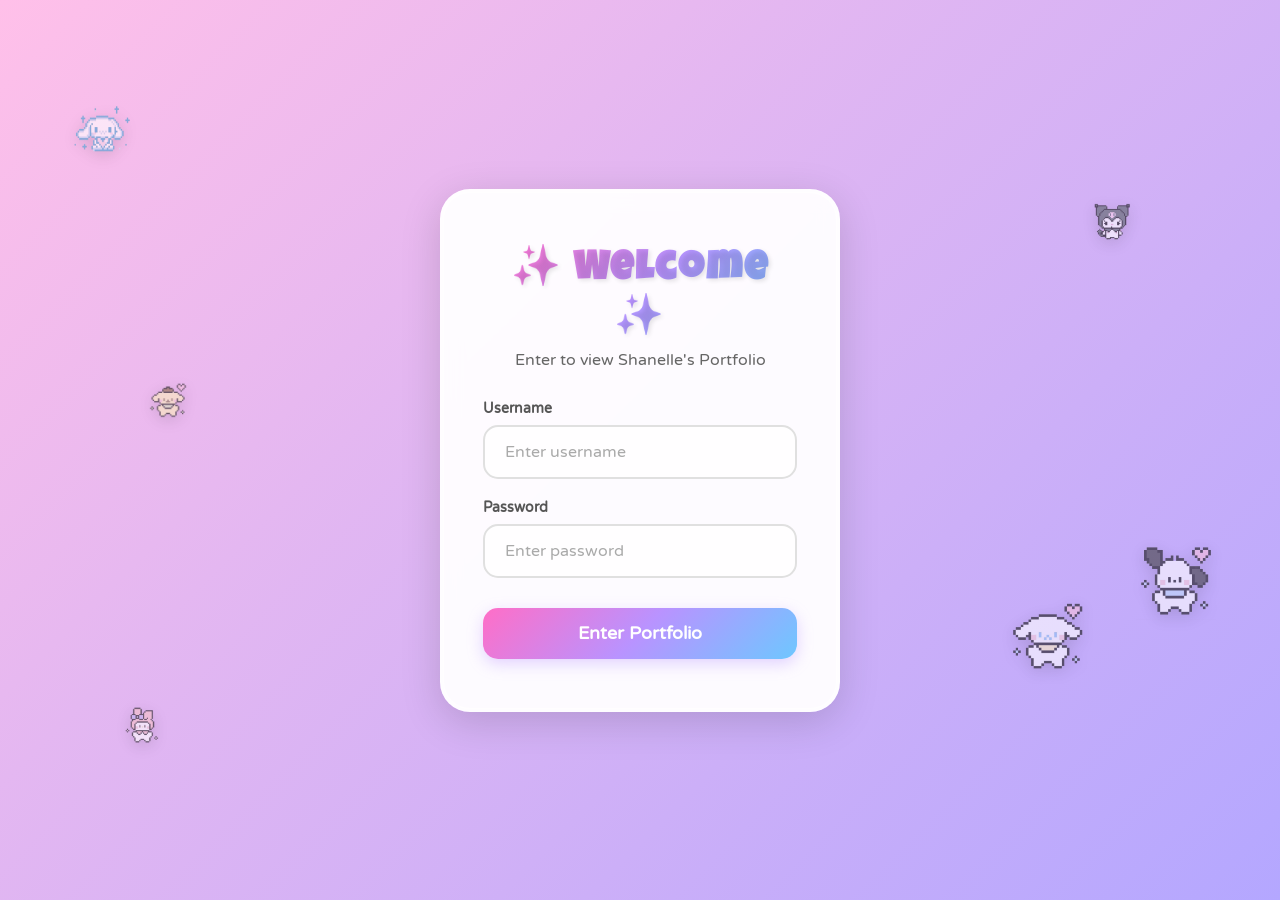
<file: index.html>
<!DOCTYPE html>
<html lang="en">
<head>
    <!-- basic stuff every website needs -->
    <meta charset="UTF-8">
    <meta name="viewport" content="width=device-width, initial-scale=1.0">
    
    <title>✨ Shanelle's Portfolio ✨</title>
    
    <!-- linking my css file for all the styling -->
    <link rel="stylesheet" href="style.css">
    
    <!-- google fonts for the cute text styles -->
    <link rel="preconnect" href="https://fonts.googleapis.com">
    <link rel="preconnect" href="https://fonts.gstatic.com" crossorigin>
    <link href="https://fonts.googleapis.com/css2?family=Luckiest+Guy&family=Varela+Round&family=Baloo+2:wght@400;700&display=swap" rel="stylesheet">
    
    <script>
        // making sure people log in first before seeing my portfolio
        // if they're not logged in, send them back to the login page
        if (sessionStorage.getItem('isLoggedIn') !== 'true') {
            window.location.href = 'login.html';
        }
    </script>
</head>
<body>
    
    <!-- hero section - the first thing you see with my name and photo -->
    <div class="sticky-hero-container">
        <section id="hero" class="hero-section">
            <div class="hero-content">
                <!-- sparkle decorations for aesthetic -->
                <div class="sparkles">✨</div>
                
                <!-- my name as the main heading -->
                <h1 class="hero-title">Shanelle Dsouza</h1>
                
                <!-- wrapper for my profile pic with a decorative border -->
                <div class="hero-image-wrapper">
                    <img src="1.jpg" alt="Portrait of Shanelle Dsouza" class="hero-image">
                    <div class="image-border"></div>
                </div>
                
                <!-- more sparkles and cute hearts for decoration -->
                <div class="sparkles">✨</div>
                <div class="decorative-hearts">
                    <span class="heart">💖</span>
                    <span class="heart">💫</span>
                    <span class="heart">🌟</span>
                </div>
            </div>
            
            <!-- scroll indicator so people know to scroll down -->
            <div class="scroll-indicator">
                <span>⬇</span> Scroll down <span>⬇</span>
            </div>
        </section>
    </div>

    <!-- main container - has the sidebar and all the content -->
    <div class="main-container">
        
        <!-- left sidebar with navigation links and badges -->
        <aside class="side-panel left-panel">
            <div class="panel-box">
                <h3 class="panel-title">✿ Navigation ✿</h3>
                
                <!-- navigation buttons to jump to different sections -->
                <div class="panel-content">
                    <a href="#about" class="retro-button">About Me</a>
                    <a href="#poems" class="retro-button">My Poems 📝</a>
                    <a href="#gallery" class="retro-button">Art Gallery</a>
                </div>
                
                <div class="dotted-line"></div>
                
                <!-- cute pixel badges describing me -->
                <div class="badge-collection">
                    <div class="pixel-badge">♡ Artist</div>
                    <div class="pixel-badge">★ Creative</div>
                    <div class="pixel-badge">✿ Y2K</div>
                    <div class="pixel-badge">📝 Poet</div>
                </div>
            </div>
            
            <!-- cute mascot face for decoration -->
            <div class="panel-box mascot-box">
                <div class="mascot">
                    <div class="mascot-face">
                        <div class="mascot-eyes">
                            <span>◕</span><span>◕</span>
                        </div>
                        <div class="mascot-mouth">ω</div>
                    </div>
                </div>
            </div>
        </aside>

        <!-- main content area where all my info goes -->
        <main class="content-area">
            
            <!-- about me section -->
            <section id="about" class="content-section about-section">
                <div class="section-header">
                    <h2 class="section-title">
                        <span class="title-star">✦</span>
                        About Me
                        <span class="title-star">✦</span>
                    </h2>
                    <div class="header-decoration">
                        <span>♡</span><span>★</span><span>♡</span>
                    </div>
                </div>
                
                <!-- my bio and description -->
                <div class="about-content">
                    <div class="about-text-box">
                        <div class="text-bubble">
                            <h3 class="bubble-title">Hey there! (◕‿◕)♡</h3>
                            <p>Hi, I'm <strong>Shanelle Dsouza</strong>, an 18-year-old digital and traditional artist currently in my second year of college. I create across mediums — painting, sketching, and writing poetry that often explores grief, love, and the quieter forms of heartbreak.</p>
                            
                            <p>I live in contrast: my art is bright and expressive, while my poetry leans toward the tragic and introspective. Creating helps me make sense of the world — through color, through words, and through everything that lingers in between.</p>

                            <div class="decorative-divider">
                                <span>★</span><span>♡</span><span>✿</span><span>♡</span><span>★</span>
                            </div>

                            <!-- link to my instagram -->
                            <div class="instagram-button-wrapper">
                                <a href="https://www.instagram.com/elleanor_grace" target="_blank" rel="noopener noreferrer" class="instagram-button">
                                    <span class="insta-icon">📷</span>
                                    Follow me on Instagram
                                    <span class="insta-handle">@elleanor_grace</span>
                                </a>
                            </div>
                        </div>
                    </div>
                </div>
            </section>

            <!-- poems section - this is where all my poems are displayed -->
            <section id="poems" class="content-section poems-section">
                <div class="section-header">
                    <h2 class="section-title">
                        <span class="title-star">✦</span>
                        My Poems
                        <span class="title-star">✦</span>
                    </h2>
                    <div class="header-decoration">
                        <span>📝</span><span>💭</span><span>📝</span>
                    </div>
                </div>

                <!-- intro text for the poems section -->
                <div class="poems-intro">
                    <p>Welcome to my poetry corner! Click on any poem to read the full version~ ✨</p>
                </div>

                <!-- a quote from dead poets society that inspired me -->
                <div class="featured-quote-section">
                    <div class="quote-stars-left">
                        <span>⭐</span>
                        <span>💖</span>
                        <span>✨</span>
                    </div>
                    <div class="quote-container">
                        <div class="quote-frame">
                            <!-- decorative elements around the quote -->
                            <div class="quote-decoration-top">
                                <span>♡</span><span>★</span><span>♡</span>
                            </div>
                            <blockquote class="featured-quote">
                                <p class="quote-text">
                                    "We read and write poetry because we are members of the human race. And the human race is filled with passion. And medicine, law, business, engineering, these are noble pursuits and necessary to sustain life. But poetry, beauty, romance, love, these are what we stay alive for."
                                </p>
                                <footer class="quote-author">
                                    — John Keating, <cite>"Dead Poets Society"</cite>
                                </footer>
                            </blockquote>
                            <div class="quote-decoration-bottom">
                                <span>✿</span><span>💫</span><span>✿</span>
                            </div>
                        </div>
                    </div>
                    <div class="quote-stars-right">
                        <span>🌸</span>
                        <span>💝</span>
                        <span>🌟</span>
                    </div>
                </div>

                <!-- grid of poem cards - click any card to open the full poem in a popup -->
                <div class="poems-grid">
                    
                    <!-- each poem card has: icon, title, category badge, preview text, and hover overlay -->
                    <!-- poem 1 -->
                    <div class="poem-card">
                        <a href="#poem1" class="poem-card-link">
                            <div class="poem-header">
                                <span class="poem-icon">🌧️</span>
                                <h3 class="poem-title">Draft 1: Love and Grief</h3>
                                <span class="poem-category love loss">Love & Loss</span>
                            </div>
                            <div class="poem-preview">
                                <p>"November. It's raining again..."</p>
                            </div>
                            <!-- this overlay with sparkles appears when you hover over the card -->
                            <div class="poem-overlay">
                                <span class="overlay-text">✨ Read ✨</span>
                            </div>
                        </a>
                    </div>

                    <!-- poem 2 - To Gracey -->
                    <div class="poem-card">
                        <a href="#poem2" class="poem-card-link">
                            <div class="poem-header">
                                <span class="poem-icon">🕊️</span>
                                <h3 class="poem-title">Draft 2: To Gracey</h3>
                                <span class="poem-category love loss">Love & Loss</span>
                            </div>
                            <div class="poem-preview">
                                <p>"This house is too quiet..."</p>
                            </div>
                            <div class="poem-overlay">
                                <span class="overlay-text">✨ Read ✨</span>
                            </div>
                        </a>
                    </div>

                    <!-- poem 3 - Last Letter to your Lover -->
                    <div class="poem-card">
                        <a href="#poem3" class="poem-card-link">
                            <div class="poem-header">
                                <span class="poem-icon">✉️</span>
                                <h3 class="poem-title">Draft 3: Last Letter to your Lover</h3>
                                <span class="poem-category love">Love</span>
                            </div>
                            <div class="poem-preview">
                                <p>"I write to you one last time..."</p>
                            </div>
                            <div class="poem-overlay">
                                <span class="overlay-text">✨ Read ✨</span>
                            </div>
                        </a>
                    </div>

                    <!-- poem 4 - Music Box -->
                    <div class="poem-card">
                        <a href="#poem4" class="poem-card-link">
                            <div class="poem-header">
                                <span class="poem-icon">🎵</span>
                                <h3 class="poem-title">Draft 4: Music Box</h3>
                                <span class="poem-category dreams">Dreams</span>
                            </div>
                            <div class="poem-preview">
                                <p>"The world spins in slow, deliberate turns..."</p>
                            </div>
                            <div class="poem-overlay">
                                <span class="overlay-text">✨ Read ✨</span>
                            </div>
                        </a>
                    </div>

                    <!-- poem 5 - The Almosts -->
                    <div class="poem-card">
                        <a href="#poem5" class="poem-card-link">
                            <div class="poem-header">
                                <span class="poem-icon">🔥</span>
                                <h3 class="poem-title">Draft 5: The Almosts</h3>
                                <span class="poem-category nostalgia">Nostalgia</span>
                            </div>
                            <div class="poem-preview">
                                <p>"You're staring again..."</p>
                            </div>
                            <div class="poem-overlay">
                                <span class="overlay-text">✨ Read ✨</span>
                            </div>
                        </a>
                    </div>

                    <!-- poem 6 - Violence Unstitched -->
                    <div class="poem-card">
                        <a href="#poem6" class="poem-card-link">
                            <div class="poem-header">
                                <span class="poem-icon">⚡</span>
                                <h3 class="poem-title">Draft 6: Violence Unstitched</h3>
                                <span class="poem-category whimsy">Reflection</span>
                            </div>
                            <div class="poem-preview">
                                <p>"Sometimes, I fear I will become what I hate..."</p>
                            </div>
                            <div class="poem-overlay">
                                <span class="overlay-text">✨ Read ✨</span>
                            </div>
                        </a>
                    </div>

                    <!-- poem 7 - Speak Now -->
                    <div class="poem-card">
                        <a href="#poem7" class="poem-card-link">
                            <div class="poem-header">
                                <span class="poem-icon">💍</span>
                                <h3 class="poem-title">Speak Now or Forever Hold Your Peace</h3>
                                <span class="poem-category love loss">Love & Loss</span>
                            </div>
                            <div class="poem-preview">
                                <p>"Let me miss him now, in the rawness of midnight..."</p>
                            </div>
                            <div class="poem-overlay">
                                <span class="overlay-text">✨ Read ✨</span>
                            </div>
                        </a>
                    </div>

                    <!-- poem 8 - Stay, Even in Decay -->
                    <div class="poem-card">
                        <a href="#poem8" class="poem-card-link">
                            <div class="poem-header">
                                <span class="poem-icon">🥀</span>
                                <h3 class="poem-title">Draft 8: Stay, Even in Decay</h3>
                                <span class="poem-category love loss">Love & Loss</span>
                            </div>
                            <div class="poem-preview">
                                <p>"You don't even know how to leave..."</p>
                            </div>
                            <div class="poem-overlay">
                                <span class="overlay-text">✨ Read ✨</span>
                            </div>
                        </a>
                    </div>

                    <!-- poem 9 - A Eulogy for the Living -->
                    <div class="poem-card">
                        <a href="#poem9" class="poem-card-link">
                            <div class="poem-header">
                                <span class="poem-icon">🕊️</span>
                                <h3 class="poem-title">Draft 9: A Eulogy for the Living</h3>
                                <span class="poem-category nostalgia">Nostalgia</span>
                            </div>
                            <div class="poem-preview">
                                <p>"You're growing up so fast..."</p>
                            </div>
                            <div class="poem-overlay">
                                <span class="overlay-text">✨ Read ✨</span>
                            </div>
                        </a>
                    </div>

                    <!-- poem 10 - Soda Theory -->
                    <div class="poem-card">
                        <a href="#poem10" class="poem-card-link">
                            <div class="poem-header">
                                <span class="poem-icon">🥤</span>
                                <h3 class="poem-title">Draft 10: Soda Theory</h3>
                                <span class="poem-category love">Love</span>
                            </div>
                            <div class="poem-preview">
                                <p>"I thought you'd hate it if I drank your Soda..."</p>
                            </div>
                            <div class="poem-overlay">
                                <span class="overlay-text">✨ Read ✨</span>
                            </div>
                        </a>
                    </div>

                    <!-- poem 11 - A Conversation -->
                    <div class="poem-card">
                        <a href="#poem11" class="poem-card-link">
                            <div class="poem-header">
                                <span class="poem-icon">🔄</span>
                                <h3 class="poem-title">Draft 11: A Conversation</h3>
                                <span class="poem-category whimsy">Reflection</span>
                            </div>
                            <div class="poem-preview">
                                <p>"It's March again..."</p>
                            </div>
                            <div class="poem-overlay">
                                <span class="overlay-text">✨ Read ✨</span>
                            </div>
                        </a>
                    </div>

                    <!-- poem 12 - Self Sabotage -->
                    <div class="poem-card">
                        <a href="#poem12" class="poem-card-link">
                            <div class="poem-header">
                                <span class="poem-icon">🧺</span>
                                <h3 class="poem-title">Draft 12: Self Sabotage</h3>
                                <span class="poem-category whimsy">Reflection</span>
                            </div>
                            <div class="poem-preview">
                                <p>"All the whites came out clean except one..."</p>
                            </div>
                            <div class="poem-overlay">
                                <span class="overlay-text">✨ Read ✨</span>
                            </div>
                        </a>
                    </div>

                    <!-- poem 13 - Me Before You -->
                    <div class="poem-card">
                        <a href="#poem13" class="poem-card-link">
                            <div class="poem-header">
                                <span class="poem-icon">💔</span>
                                <h3 class="poem-title">Draft 13: Me Before You</h3>
                                <span class="poem-category love">Love</span>
                            </div>
                            <div class="poem-preview">
                                <p>"You forgave me for things I would've set fire to you for..."</p>
                            </div>
                            <div class="poem-overlay">
                                <span class="overlay-text">✨ Read ✨</span>
                            </div>
                        </a>
                    </div>

                    <!-- poem 14 - Sparks -->
                    <div class="poem-card">
                        <a href="#poem14" class="poem-card-link">
                            <div class="poem-header">
                                <span class="poem-icon">⚡</span>
                                <h3 class="poem-title">Draft 14: Sparks</h3>
                                <span class="poem-category love">Love</span>
                            </div>
                            <div class="poem-preview">
                                <p>"What kind of coward loves like this..."</p>
                            </div>
                            <div class="poem-overlay">
                                <span class="overlay-text">✨ Read ✨</span>
                            </div>
                        </a>
                    </div>

                    <!-- poem 15 - Survivor's Guilt -->
                    <div class="poem-card">
                        <a href="#poem15" class="poem-card-link">
                            <div class="poem-header">
                                <span class="poem-icon">⛓️</span>
                                <h3 class="poem-title">Draft 15: Survivor's Guilt</h3>
                                <span class="poem-category whimsy">Reflection</span>
                            </div>
                            <div class="poem-preview">
                                <p>"I bite down on joy until my lips bleed..."</p>
                            </div>
                            <div class="poem-overlay">
                                <span class="overlay-text">✨ Read ✨</span>
                            </div>
                        </a>
                    </div>
                </div>

                <!-- footer showing total poem count -->
                <div class="poems-footer">
                    <div class="footer-badge">
                        <span>✨ 15 poems • Collection Complete! ✨</span>
                    </div>
                </div>
            </section>

            <!-- art gallery section for displaying my artwork -->
            <section id="gallery" class="content-section gallery-section">
                <div class="section-header">
                    <h2 class="section-title">
                        <span class="title-star">✦</span>
                        Art Gallery
                        <span class="title-star">✦</span>
                    </h2>
                    <div class="header-decoration">
                        <span>🎨</span><span>✨</span><span>🎨</span>
                    </div>
                </div>

                <!-- grid layout for displaying artwork thumbnails -->
                <div class="gallery-grid">
                    <div class="gallery-item">
                        <a href="#art1" class="gallery-frame">
                            <img src="art-1.jpg" alt="Artwork 1" class="gallery-image">
                            <div class="image-overlay">
                                <span class="overlay-text">✨ View ✨</span>
                            </div>
                        </a>
                        <p class="gallery-caption">Artwork 1 🎨</p>
                    </div>

                    <div class="gallery-item">
                        <a href="#art2" class="gallery-frame">
                            <img src="art-2.jpg" alt="Artwork 2" class="gallery-image">
                            <div class="image-overlay">
                                <span class="overlay-text">✨ View ✨</span>
                            </div>
                        </a>
                        <p class="gallery-caption">Artwork 2 💖</p>
                    </div>

                    <div class="gallery-item">
                        <a href="#art3" class="gallery-frame">
                            <img src="art-3.jpg" alt="Artwork 3" class="gallery-image">
                            <div class="image-overlay">
                                <span class="overlay-text">✨ View ✨</span>
                            </div>
                        </a>
                        <p class="gallery-caption">Artwork 3 ✨</p>
                    </div>

                    <div class="gallery-item">
                        <a href="#art4" class="gallery-frame">
                            <img src="art-4.jpg" alt="Artwork 4" class="gallery-image">
                            <div class="image-overlay">
                                <span class="overlay-text">✨ View ✨</span>
                            </div>
                        </a>
                        <p class="gallery-caption">Artwork 4 🌸</p>
                    </div>

                    <div class="gallery-item">
                        <a href="#art5" class="gallery-frame">
                            <img src="art-5.jpg" alt="Artwork 5" class="gallery-image">
                            <div class="image-overlay">
                                <span class="overlay-text">✨ View ✨</span>
                            </div>
                        </a>
                        <p class="gallery-caption">Artwork 5 🎀</p>
                    </div>

                    <div class="gallery-item">
                        <a href="#art6" class="gallery-frame">
                            <img src="art-6.jpg" alt="Artwork 6" class="gallery-image">
                            <div class="image-overlay">
                                <span class="overlay-text">✨ View ✨</span>
                            </div>
                        </a>
                        <p class="gallery-caption">Artwork 6 🌺</p>
                    </div>
                </div>
            </section>
        </main>

        <!-- right sidebar with cute decorative elements -->
        <aside class="side-panel right-panel">
            <div class="panel-box decorative-box">
                <!-- floating decorative icons -->
                <div class="decorative-elements">
                    <span class="deco-star">⭐</span>
                    <span class="deco-heart">💖</span>
                    <span class="deco-flower">🌸</span>
                </div>
            </div>

            <!-- sticker panel -->
            <div class="panel-box sticker-decoration-panel">
                <h3 class="panel-title">✨ Cute Stickers ✨</h3>
                <div class="sticker-grid">
                    <img src="IMG_8112.PNG" alt="" aria-hidden="true" class="deco-sticker">
                    <img src="IMG_8113.PNG" alt="" aria-hidden="true" class="deco-sticker">
                    <img src="IMG_8114.PNG" alt="" aria-hidden="true" class="deco-sticker">
                    <img src="IMG_8115.PNG" alt="" aria-hidden="true" class="deco-sticker">
                    <img src="IMG_8116.PNG" alt="" aria-hidden="true" class="deco-sticker">
                </div>
            </div>
        </aside>
    </div>

    <!-- floating pokemon stickers in background -->
    <div class="floating-decorations">
        <img src="image-01.png" alt="" aria-hidden="true" class="float-deco float-deco-1">
        <img src="image-02.png" alt="" aria-hidden="true" class="float-deco float-deco-2">
        <img src="image-03.png" alt="" aria-hidden="true" class="float-deco float-deco-3">
        <img src="image-04.png" alt="" aria-hidden="true" class="float-deco float-deco-4">
        <img src="image-05.png" alt="" aria-hidden="true" class="float-deco float-deco-5">
        <img src="image-06.png" alt="" aria-hidden="true" class="float-deco float-deco-6">
        <img src="image-07.png" alt="" aria-hidden="true" class="float-deco float-deco-7">
        <img src="image-08.png" alt="" aria-hidden="true" class="float-deco float-deco-8">
        <img src="image-09.png" alt="" aria-hidden="true" class="float-deco float-deco-9">
        <img src="image-10.png" alt="" aria-hidden="true" class="float-deco float-deco-10">
        <img src="image-11.png" alt="" aria-hidden="true" class="float-deco float-deco-11">
        <img src="image-12.png" alt="" aria-hidden="true" class="float-deco float-deco-12">
        <img src="image-13.png" alt="" aria-hidden="true" class="float-deco float-deco-13">
        <img src="image-14.png" alt="" aria-hidden="true" class="float-deco float-deco-14">
        <img src="image-15.png" alt="" aria-hidden="true" class="float-deco float-deco-15">
        <img src="image-16.png" alt="" aria-hidden="true" class="float-deco float-deco-16">
    </div>

    <!-- lightbox popups for gallery images -->
    <div id="art1" class="lightbox">
        <div class="lightbox-content">
            <a href="#gallery" class="lightbox-close">✕</a>
            <img src="art-1.jpg" alt="Artwork 1" class="lightbox-image">
            <p class="lightbox-caption">Artwork 1 🎨</p>
        </div>
    </div>

    <div id="art2" class="lightbox">
        <div class="lightbox-content">
            <a href="#gallery" class="lightbox-close">✕</a>
            <img src="art-2.jpg" alt="Artwork 2" class="lightbox-image">
            <p class="lightbox-caption">Artwork 2 💖</p>
        </div>
    </div>

    <div id="art3" class="lightbox">
        <div class="lightbox-content">
            <a href="#gallery" class="lightbox-close">✕</a>
            <img src="art-3.jpg" alt="Artwork 3" class="lightbox-image">
            <p class="lightbox-caption">Artwork 3 ✨</p>
        </div>
    </div>

    <div id="art4" class="lightbox">
        <div class="lightbox-content">
            <a href="#gallery" class="lightbox-close">✕</a>
            <img src="art-4.jpg" alt="Artwork 4" class="lightbox-image">
            <p class="lightbox-caption">Artwork 4 🌸</p>
        </div>
    </div>

    <div id="art5" class="lightbox">
        <div class="lightbox-content">
            <a href="#gallery" class="lightbox-close">✕</a>
            <img src="art-5.jpg" alt="Artwork 5" class="lightbox-image">
            <p class="lightbox-caption">Artwork 5 🎀</p>
        </div>
    </div>

    <div id="art6" class="lightbox">
        <div class="lightbox-content">
            <a href="#gallery" class="lightbox-close">✕</a>
            <img src="art-6.jpg" alt="Artwork 6" class="lightbox-image">
            <p class="lightbox-caption">Artwork 6 🌺</p>
        </div>
    </div>

    <!-- lightbox popups for poems - these appear when you click a poem card -->
    <!-- using css :target selector to show/hide them without javascript -->
    
    <div id="poem1" class="lightbox poem-lightbox">
        <div class="lightbox-content poem-lightbox-content">
            <!-- close button takes you back to poems section -->
            <a href="#poems" class="lightbox-close">✕</a>
            
            <!-- poem header with icon and title -->
            <div class="poem-lightbox-header">
                <span class="poem-icon">🌧️</span>
                <h3 class="poem-title">Draft 1: Love and Grief</h3>
            </div>
            <div class="poem-lightbox-body">
                <p>November.<br>
                It's raining again. The kind of rain that doesn't rush, just lingers-<br>
                like the last light in a city that never really sleeps.</p>

                <p>Yellow brick road.<br>
                I walked down the narrow street, hands stuffed into my pocket,<br>
                listening as the water collects in the cracks of the pavement.<br>
                The neon lights in fogged-up windows flicker weakly,<br>
                half-alive, half-tired of trying.</p>

                <p>And then, I see him.</p>

                <p>Standing beneath the dim glow of a streetlight,<br>
                leaning against the rusted railing of an old café.<br>
                A figure dressed in something dark, something soft.<br>
                His hair falls just enough to shadow his face,<br>
                but I know him.<br>
                Of course, I do.</p>

                <p>He doesn't wave, doesn't call my name.<br>
                He only watches, as if waiting for me to decide.</p>

                <p>I could keep walking. I could pretend not to notice.<br>
                But I stop.</p>

                <p>"You again."</p>

                <p>It's not a question.<br>
                Not a complaint.<br>
                Just something inevitable.</p>

                <p>Grief smiles—not wide, not forced,<br>
                just enough to say, <em>I never left.</em></p>

                <p>"You always find me first," I murmur,<br>
                pulling my jacket tighter around my shoulders.</p>

                <p>He tilts his head, eyes filled with something I can't name.<br>
                Not sorrow. Not pity. Just... knowing.</p>

                <p>"Or maybe," he says, voice low, warm yet leaving a lingering cold,<br>
                "I was always walking beside you. You only notice when it rains."</p>

                <p>I exhale sharply, a quiet laugh escaping before I can stop it.<br>
                Not because it's funny, but because it's true.</p>

                <p>We start walking, side by side.<br>
                The silence between us is familiar, well-worn—<br>
                like an old book, read so many times the words don't need to be spoken aloud.</p>

                <p>The street is mostly empty, save for the occasional headlights slicing through the mist.<br>
                The world keeps moving, indifferent to our quiet existence.</p>

                <p>"I'm reeling in my brain yet again it always comes back to you,"<br>
                I confess, watching my reflection ripple in the puddles.</p>

                <p>Grief hums, slow and thoughtful.<br>
                "You never let yourself forget. That's why I stay."</p>

                <p>I swallow, the rain slipping down my skin like carving letters,<br>
                spelling out things I'm not ready to say.<br>
                "If I let go of you, what would be left?"</p>

                <p>To let go of you means you'll never come back,<br>
                the love that remains is just a little fragment of you,<br>
                dried up and pressed like a flower to keep forever.</p>

                <p>Grief doesn't answer immediately.<br>
                He looks up at the sky instead, watching as the clouds shift, restless.<br>
                Then, his voice, soft but certain—</p>

                <p>"If you could let go of me, you wouldn't be you."</p>

                <p>I don't know if that comforts me.<br>
                I don't know if I want it to.<br>
                Nevertheless.</p>

                <p>We reach the end of the street, where the road meets the sea.<br>
                The waves crash gently against the shore, stretching endlessly into the horizon.</p>

                <p>Grief walks ahead, stepping onto the sand,<br>
                barefoot, unbothered by the cold,<br>
                the warmth he held washed away by the salty waves.</p>

                <p>I hesitate, watching him.<br>
                The way he stood with his hands in his pockets,<br>
                gazing at the ocean as if it holds every answer he's never said aloud.</p>

                <p>"Do you ever get tired?" I ask, finally stepping beside him.<br>
                "Of being here? Of following me?"</p>

                <p>Grief turns to me, studying my face,<br>
                like he's memorizing the way I look tonight—<br>
                the way I look every time I ask this question.</p>

                <p>"Do you?" he asked back.</p>

                <p>I don't answer. I don't need to.</p>

                <p>The waves creep closer, the tide rising slowly.<br>
                The street behind us fades into nothing but distant lights.</p>

                <p>"Grief and love walk this world hand in hand—"<br>
                I say, more to myself than to him.<br>
                "One would not exist without the other, the same way you and I are bound by something neither of us dare to name."</p>

                <p>Grief exhales, tilting his head toward the sea.<br>
                "And yet, you still wish I would leave."</p>

                <p>I part my lips, ready to agree, ready to say yes,<br>
                but something in me hesitates.<br>
                Something in me aches at the thought of watching him disappear.</p>

                <p>I look at him, as my heart beats a little softer—<br>
                the way his presence has become a shadow stitched into my own.<br>
                The way his voice carries an understanding no one else ever could.</p>

                <p>"No," I whisper.</p>

                <p>Grief blinks, caught off guard, and I think this is the first time<br>
                I've ever surprised him.</p>

                <p>"Undeniably i still got love for you," I admit, voice shaking.<br>
                "A part of me always will."</p>

                <p>Grief stares at me for a long moment.<br>
                And then, he smiles—something small, something knowing.</p>

                <p>"I know."</p>

                <p>The tide curls around my ankles, and for once,<br>
                I don't move away.</p>

                <p>And neither does he.</p>

                <p><em>The love i once anchored was now set free.</em></p>
            </div>
        </div>
    </div>

    <div id="poem2" class="lightbox poem-lightbox">
        <div class="lightbox-content poem-lightbox-content">
            <a href="#poems" class="lightbox-close">✕</a>
            <div class="poem-lightbox-header">
                <span class="poem-icon">🕊️</span>
                <h3 class="poem-title">Draft 2: To Gracey</h3>
            </div>
            <div class="poem-lightbox-body">
                <p>This house is too quiet.</p>

                <p>The kind of quiet that seeps into your bones,<br>
                settles into the walls,<br>
                makes a home out of the spaces you once filled.</p>

                <p>I wake up before the sun again,<br>
                but there is no warmth beside me.<br>
                Just the cold stretch of sheets, undisturbed.</p>

                <p>Even after all this time,<br>
                I still turn to tell you things.</p>

                <p>I catch myself in the mirror sometimes.<br>
                the lines on my face deeper than they were before,<br>
                my hands more hesitant as they reach<br>
                for a teacup that once had a pair.</p>

                <p>Dusty.<br>
                The polaroids on the dresser have started to drain off their colour.<br>
                Your smile...once so bright,<br>
                now barely holding onto the ink.</p>

                <p>I should put them away.<br>
                Maybe even shred them away.</p>

                <p>Why are you so pretty?</p>

                <p>My hands refuse to let you go,<br>
                as if losing you in memory<br>
                would be the last betrayal.</p>

                <p>"Won't you stay?"</p>

                <p>I whisper it into the air,<br>
                into the empty seat at the table,<br>
                into the space beside me<br>
                where your pillow still rests untouched.</p>

                <p>Love doesn't vanish.<br>
                It lingers in the places time cannot touch,<br>
                in the chair you always sat in,<br>
                in the old songs that still hum through the radio,<br>
                in the way the house still smells like your favorite flowers,<br>
                even though no fresh ones have been placed in years.</p>

                <p>Gone were the warm breeze ruffling your hair,<br>
                and so were you, my darling, my Gracey.</p>

                <p>I'll live only to die in you,<br>
                while you die but continue to live in me.</p>

                <p>For as long as I am,<br>
                you'll be the happiest part of me,<br>
                and I'll be the saddest part of you.</p>

                <p>The world tells me to move on.<br>
                To keep going, to let go,<br>
                but what do they know?</p>

                <p>"Where love was, love will always be."</p>

                <p>And where you were,<br>
                I will always remain.</p>

                <p>They say everything has a time limit.<br>
                That even love has an expiration date.<br>
                But I think they are wrong.</p>

                <p>Because even now, long after the clocks have stopped for you,<br>
                you are still my sun.<br>
                My Gracey.</p>

                <p>And I,<br>
                I am simply the one left behind,<br>
                standing in the light you left behind,<br>
                waiting.</p>

                <p><em>with love,<br>
                Ignatius</em></p>

                <p style="margin-top: 20px; font-style: italic; text-align: center; color: #999; font-size: 0.9rem;">
                (For what greater punishment is there than life,<br>
                when the one you lived for is gone?)
                </p>
            </div>
        </div>
    </div>

    <div id="poem3" class="lightbox poem-lightbox">
        <div class="lightbox-content poem-lightbox-content">
            <a href="#poems" class="lightbox-close">✕</a>
            <div class="poem-lightbox-header">
                <span class="poem-icon">✉️</span>
                <h3 class="poem-title">Draft 3: Last Letter to your Lover</h3>
            </div>
            <div class="poem-lightbox-body">
                <p>I write to you one last time.</p>

                <p>With fingers worn by time, calloused<br>
                with ink that seeps through parchment<br>
                like something desperate to be remembered.<br>
                My hands tremble as they carve your name,<br>
                each stroke mirroring the lines on my face.</p>

                <p>I write to you with a wilted mind that strives to recall your face.<br>
                Still, the weight of your absence unsettles me,<br>
                like an old wound that refuses to close.</p>

                <p>Love was never meant to be measured,<br>
                but I knew from the start<br>
                I would always want more than what you could give.</p>

                <p>Love wasn't enough.<br>
                You could only offer a fraction of what i desired.</p>

                <p>It wasn't your fault.<br>
                It wasn't mine either.<br>
                It was simply the way our hearts were built<br>
                one always overflowing,<br>
                the other struggling to hold enough.</p>

                <p>The more beautiful my thoughts of you,<br>
                the more my chest ached under their weight.</p>

                <p>I could fill volumes with the memory of us,<br>
                but you remain only a story now,<br>
                a picture I could trace with my eyes closed.</p>

                <p>I taught myself to imagine a life without you,<br>
                to soften the sharp edges of your absence.<br>
                Like I always knew you would leave.</p>

                <p>Or perhaps I willed it into existence.</p>

                <p>I could never tear myself away from you entirely.</p>

                <p>Eight letters, I love you.<br>
                I say them to another,<br>
                but a part of me is still whispering them to you.<br>
                When I look into the eyes of another,<br>
                I still search for your auburn gaze.<br>
                I find pieces of you in strangers,<br>
                a quiet proof that you were once real.</p>

                <p>And yet, I write to you now<br>
                with a heart quieter than before,<br>
                a love worn thin by time.</p>

                <p>This is my farewell<br>
                not bitter, not sweet,<br>
                but something softer,<br>
                like a wave retreating from the shore.</p>

                <p>If these words ever find you,<br>
                let them tell you what I cannot<br>
                that I have loved you in every way I knew how,<br>
                and that even now,<br>
                somewhere beneath my ribs,<br>
                I still do.</p>

                <p style="margin-top: 20px; font-style: italic; text-align: center; color: #999; font-size: 0.9rem;">
                (And still, I write<br>
                even as my fingers grow numb,<br>
                as ink fades to something closer to blood.)
                </p>
            </div>
        </div>
    </div>

    <div id="poem4" class="lightbox poem-lightbox">
        <div class="lightbox-content poem-lightbox-content">
            <a href="#poems" class="lightbox-close">✕</a>
            <div class="poem-lightbox-header">
                <span class="poem-icon">🎵</span>
                <h3 class="poem-title">Draft 4: Music Box</h3>
            </div>
            <div class="poem-lightbox-body">
                <p>The world spins in slow, deliberate turns.</p>

                <p>A gentle waltz, a song long set in motion<br>
                one that neither of us remembers starting.</p>

                <p>The air is thick with a melody we have danced to before,<br>
                though neither of us know the name of the song.</p>

                <p>Inside the music box, time is patient.<br>
                We move as we always have,<br>
                one step forward, two steps back,<br>
                in a way our hands graze but never fully hold.<br>
                One look into your eyes is to see more in myself<br>
                than I ever dared to before.</p>

                <p>I do not ask if you will stay.<br>
                The lid will close eventually,<br>
                the melody will slow,<br>
                and I will be left to spin alone.</p>

                <p>Still, I let my fingers brush yours,<br>
                if only to know what it feels like.<br>
                If only to carve the shape of you into memory.</p>

                <p>For now, love is this.<br>
                Love is the way our shadows intertwine,<br>
                the way our bodies understand what our hearts refuse to name.</p>

                <p>I have rewritten the definition of love<br>
                a thousand times over,<br>
                searching for a version that does not ache.</p>

                <p>For now, love is you.</p>

                <p>The music box hums.<br>
                The world turns again.</p>

                <p>"Lean on me," I whisper,<br>
                though I do not know if you hear it.</p>

                <p>Just ten seconds<br>
                let me hold you in my gaze,<br>
                let me press you into this moment<br>
                so that when the song ends,<br>
                I will still have something left of you.</p>

                <p>And when the final note lingers in the air<br>
                when the lid closes and silence settles in<br>
                will your eyes still wander in search of me?</p>

                <p>Will you miss me before you go?</p>

                <p>Or will I be nothing more<br>
                than a song left unfinished,<br>
                a figure spinning in the dark,<br>
                waiting for the music to start again?</p>
            </div>
        </div>
    </div>

    <div id="poem5" class="lightbox poem-lightbox">
        <div class="lightbox-content poem-lightbox-content">
            <a href="#poems" class="lightbox-close">✕</a>
            <div class="poem-lightbox-header">
                <span class="poem-icon">🔥</span>
                <h3 class="poem-title">Draft 5: The Almosts</h3>
            </div>
            <div class="poem-lightbox-body">
                <p>"You're staring again."</p>

                <p>"You always notice."</p>

                <p>"Because I always look for you."</p>

                <p>The words slip between us like smoke, curling at the edges, dissipating before they can settle. A breath apart, a universe between. We've always been like this—threading the needle between wanting and leaving, holding and letting go. A battle we never win.</p>

                <p>"People like us don't end up together," he murmurs, his fingers ghosting the rim of his glass, as if drawing circles around something inevitable.</p>

                <p>"People like us?"</p>

                <p>"The almosts." His gaze meets mine, heavy, unreadable. "The ones who step too close to the fire but never burn."</p>

                <p>The weight of it sits between us, thick and unrelenting. The city hums outside, but in this space, it is only us—us and the ache that never settles, only lingers.</p>

                <p>"And what do we do then?" I ask, voice quieter now.</p>

                <p>He tilts his head, watching me as if memorising the shape of my hesitation. "We pretend."</p>

                <p>"And if I stop pretending?"</p>

                <p>A pause. His breath catches, a flicker of something breaking through the cracks. A hand twitches, almost reaching, almost crossing that fragile line.</p>

                <p>He exhales, slow, measured, as if weighing the weight of his own words before letting them go. "Then we unravel."</p>

                <p>A pause—thick, suffocating. He looks at me like he already knows what I'll say, like he's read it in the silence between us, in the spaces where words should've been. And then, I lean back, just slightly, just enough to let the distance settle again.</p>

                <p>"Then let us be ruins." I tilt my head, the corners of my lips curving—something between a smile and surrender.</p>

                <p>And in the quiet that follows, I wonder if this is what heartbreak feels like—<br>
                not a sharp, sudden thing, but a slow unraveling,<br>
                a war never fought,<br>
                a love never given the chance to lose.</p>
            </div>
        </div>
    </div>

    <div id="poem6" class="lightbox poem-lightbox">
        <div class="lightbox-content poem-lightbox-content">
            <a href="#poems" class="lightbox-close">✕</a>
            <div class="poem-lightbox-header">
                <span class="poem-icon">⚡</span>
                <h3 class="poem-title">Draft 6: Violence Unstitched</h3>
            </div>
            <div class="poem-lightbox-body">
                <p>Sometimes, I fear I will become what I hate.<br>
                That his voice will slip into mine,<br>
                sharp and heavy, cutting without a blade.<br>
                That my hands will learn the language of fists,<br>
                speaking in violence and my words twist.</p>

                <p>I have spent my life watching him—<br>
                studying every storm, every slammed door,<br>
                every silence that followed like an aftershock.</p>

                <p>I grew up watching love leave bruises.<br>
                Not always on skin, but in the way my mother's hands shook when she reached for the salt at dinner.<br>
                In the way she spoke—measured, careful, rehearsed.<br>
                I learned that love meant walking on eggshells,<br>
                that devotion looked a lot like endurance.</p>

                <p>I swore I'd be different.<br>
                I swore I'd unlearn the rage stitched into my name.</p>

                <p>But what if it's in my blood?<br>
                What if anger is the only inheritance he left me?<br>
                What if love, to me, will always feel like a battlefield,<br>
                where quiet feels like a warning and kindness feels like a lie?</p>

                <p>I do not want to be him.<br>
                I do not want to love like a clenched jaw,<br>
                like a hand gripping too tight,<br>
                like something that leaves bruises even when it swears it didn't mean to.</p>

                <p>I want love to feel like open arms,<br>
                like quiet that doesn't threaten to break,<br>
                like warmth that doesn't burn.</p>

                <p>But I don't know what to do with it.</p>

                <p>A voice without anger sounds empty.<br>
                A touch without force feels insincere.<br>
                A love without chaos feels unreal.</p>

                <p>I try to tell myself that love shouldn't hurt,<br>
                but if it doesn't leave a scar, did it ever really touch me?</p>
            </div>
        </div>
    </div>

    <div id="poem7" class="lightbox poem-lightbox">
        <div class="lightbox-content poem-lightbox-content">
            <a href="#poems" class="lightbox-close">✕</a>
            <div class="poem-lightbox-header">
                <span class="poem-icon">💍</span>
                <h3 class="poem-title">Draft 7: Speak Now or Forever Hold Your Peace</h3>
            </div>
            <div class="poem-lightbox-body">
                <p>Let me miss him now, in the rawness of midnight,<br>
                when the air is thick with ghosts and my heart still aches sweetly.<br>
                Let me miss him with reckless abandon,<br>
                in the songs that gut me,<br>
                in the spaces where his laughter used to echo.<br>
                Let me tear myself apart for him now, if I must—<br>
                but God, don't let me miss him in a wedding dress.</p>

                <p>Not when the veil is drawn and my hands are<br>
                wrapped around another's,<br>
                when love should taste like forever but feels like a requiem.<br>
                Not when I stand before another man who loves me right,<br>
                who gives me everything except the fire i once burned for.</p>

                <p>Don't let me look in the congregation of a thousand,<br>
                searching for a face that should not be in there,<br>
                don't let my gaze flicker, desperate and wanting.<br>
                Don't let me wonder if he ever thought of me,<br>
                if he ever ran, breathless, through the streets to stop me—<br>
                only twenty-five minutes too late.</p>

                <p>Don't let my vows tremble with regret.<br>
                Don't let his name be the ghost beneath my breath.</p>

                <p>Let me burn for him now, so I do not smoulder in silk and lace.<br>
                Let me grieve him now, so I do not weep at the altar.<br>
                Let me love him now</p>
            </div>
        </div>
    </div>

    <div id="poem8" class="lightbox poem-lightbox">
        <div class="lightbox-content poem-lightbox-content">
            <a href="#poems" class="lightbox-close">✕</a>
            <div class="poem-lightbox-header">
                <span class="poem-icon">🥀</span>
                <h3 class="poem-title">Draft 8: Stay, Even in Decay</h3>
            </div>
            <div class="poem-lightbox-body">
                <p>You don't even know how to leave.<br>
                You slipped out the door but forgot your breath on my window.<br>
                Your voice still bruises the walls.<br>
                Your absence lingers like secondhand smoke—<br>
                caught in my throat,<br>
                burning like a cigarette, just never enough to kill me.</p>

                <p>You left yourself to me.<br>
                In fingerprints on cold cups,<br>
                in the bedsheets you folded wrong,<br>
                in that one sock I keep finding in places it doesn't belong.<br>
                Infact you didn't leave.<br>
                You bled.<br>
                All over my hands.<br>
                All over my mouth.<br>
                I still taste you in the prayers i say.</p>

                <p>And maybe you never meant to stay,<br>
                but your ghost made a home in the pit of my stomach,<br>
                nestled between the ache.</p>

                <p>And i think<br>
                You'll make the prettiest flowers<br>
                when your body rots into the earth.<br>
                When i plant you with bare hands.<br>
                Nails digging past bone and memory,<br>
                watering you with the ache you left in my teeth—<br>
                where I bit down words like<br>
                please<br>
                stay</p>

                <p>Maybe you'll bloom into something beautiful.<br>
                Maybe I'll clip your petals and press them in a book,<br>
                But the words I wrote around you grew damp-<br>
                mold creeping over the margins<br>
                because the flowers never fully dried.<br>
                You still weep between the pages.<br>
                You rot slowly, lovingly,<br>
                between everything I tried to preserve.</p>

                <p>You're the rot and the bloom.<br>
                You're the seed and my sickness.</p>

                <p>Maybe I'll keep you there.<br>
                Where even dead feel alive.<br>
                In pages people dare not look.</p>
            </div>
        </div>
    </div>

    <div id="poem9" class="lightbox poem-lightbox">
        <div class="lightbox-content poem-lightbox-content">
            <a href="#poems" class="lightbox-close">✕</a>
            <div class="poem-lightbox-header">
                <span class="poem-icon">🕊️</span>
                <h3 class="poem-title">Draft 9: A Eulogy for the Living</h3>
            </div>
            <div class="poem-lightbox-body">
                <p>"You're growing up so fast,"<br>
                they say, again—<br>
                soft, like a passing breeze<br>
                meant not to stay,<br>
                but to stir something inside me.</p>

                <p>I laugh<br>
                because they do,<br>
                because that's what we do<br>
                when we don't know<br>
                how to say goodbye<br>
                in advance.</p>

                <p>But tonight,<br>
                it echoes longer.</p>

                <p>"Do you mean it?" I ask.</p>

                <p>They don't answer right away.<br>
                Just glance at each other,<br>
                a silent agreement folded<br>
                into the wrinkles around their eyes.</p>

                <p>"You were just this tall,"<br>
                Dad gestures with his hand.<br>
                "And now—"<br>
                he doesn't finish.</p>

                <p>Mom touches my hair like it's slipping away.<br>
                "We're watching you bloom," she says,<br>
                but her voice holds the tremble<br>
                of petals falling.</p>

                <p>"Are you scared?" I whisper.</p>

                <p>"Not of leaving," she says.<br>
                "Only of not being there<br>
                when you need someone to stay."</p>

                <p>Dad exhales,<br>
                and I swear<br>
                the whole room sinks with it.</p>

                <p>"We won't be in all your stories,"<br>
                he says,<br>
                "but we'll be the beginning<br>
                of every one."</p>

                <p>I want to scream,<br>
                I want time to stop,<br>
                I want this joke to go back to being a joke.<br>
                But I only nod,<br>
                because I don't know how to hold<br>
                something I know I will lose.</p>

                <p>"You're growing up so fast,"<br>
                they say again,<br>
                and this time<br>
                I hear it for what it is—</p>

                <p>not pride,<br>
                but preparation.<br>
                Not a joke,<br>
                but a farewell<br>
                waiting its turn.</p>

                <p>And I don't know how to stop<br>
                the ache that sits in the room after that.<br>
                So I reach for their hands—<br>
                warm, worn,<br>
                so painfully alive.</p>

                <p>Something inside me starts writing<br>
                a eulogy<br>
                for a moment<br>
                that hasn't ended yet.</p>
            </div>
        </div>
    </div>

    <div id="poem10" class="lightbox poem-lightbox">
        <div class="lightbox-content poem-lightbox-content">
            <a href="#poems" class="lightbox-close">✕</a>
            <div class="poem-lightbox-header">
                <span class="poem-icon">🥤</span>
                <h3 class="poem-title">Draft 10: Soda Theory</h3>
            </div>
            <div class="poem-lightbox-body">
                <p>"I thought you'd hate it if I drank your Soda,"<br>
                you said.<br>
                And I laughed,<br>
                because I thought you hated me cause you didn't drink it.</p>

                <p>And I,<br>
                thinking your silence meant distance,<br>
                let the fizz go flat in my throat<br>
                before I ever learned<br>
                you were only being gentle<br>
                in the way I never asked for.</p>

                <p>I held out the bottle,<br>
                I watched you hesitate,<br>
                the same boy who never stops talking, quiet now<br>
                you looked at it<br>
                like it meant something more—<br>
                and maybe it did.<br>
                Maybe it was a truce.<br>
                Maybe it was a test.</p>

                <p>And maybe we both failed.</p>

                <p>You remembered I don't like sharing.<br>
                I remembered every time I wished you'd forget.</p>

                <p>I wonder how many more things we'll misunderstand<br>
                in the name of love.<br>
                How strange it is—<br>
                that love sometimes sounds like<br>
                "I didn't drink it because I thought of you,"<br>
                and still feels like<br>
                "I didn't drink it because I didn't want you."</p>

                <p>We speak in hesitations,<br>
                and hear in heartbreaks.</p>

                <p>You didn't drink it anyway.<br>
                And that was your way of saying you care.</p>

                <p>But I only tasted the silence.</p>

                <p>But maybe next time,<br>
                when I pass you the bottle,<br>
                you'll drink<br>
                not to quench thirst—<br>
                but to tell me you're still here.</p>

                <p>And maybe next time,<br>
                I'll understand what you meant all along.<br>
                That you loved me all along.</p>

                <p><em>(p.s. As i love you too)</em></p>
            </div>
        </div>
    </div>

    <div id="poem11" class="lightbox poem-lightbox">
        <div class="lightbox-content poem-lightbox-content">
            <a href="#poems" class="lightbox-close">✕</a>
            <div class="poem-lightbox-header">
                <span class="poem-icon">🔄</span>
                <h3 class="poem-title">Draft 11: A Conversation</h3>
            </div>
            <div class="poem-lightbox-body">
                <p>It's March again.<br>
                And I'm laughing at the same jokes, just in a different body.<br>
                He says things we said two years ago,<br>
                only this time, I'm the one holding the cigarette like a promise I won't keep.<br>
                Counting the cracks in the pavement like regrets i'm starting to feel.</p>

                <p>I told you—<br>
                love always echoes before it fades.<br>
                You just never listened to how loud your silence was.</p>

                <p>He talks about how he wants to be a better father than the one he got.<br>
                Same words, same tremble in the voice.<br>
                Only now it's me nodding, saying things I don't believe in anymore.</p>

                <p>He looks at me with eyes that plead for a future.<br>
                Do you remember?<br>
                That used to be me.<br>
                I was so soft, I bled at every edge.</p>

                <p>And now?<br>
                Now you're the one holding the knife by the blade.<br>
                Now you're me.<br>
                And he's you.<br>
                Is it easier to shatter someone when you already know how the pieces fall?</p>

                <p>I don't mean to.<br>
                God, I don't.<br>
                But everything he says pulls a memory from my throat.<br>
                And I think I'm wearing your skin.<br>
                I look in the mirror and see myself stalling the way you did.<br>
                I know how it ends.<br>
                And I know he won't survive it like I did.</p>

                <p>So you're me now.<br>
                And he's the you I held onto until my fingers turned blue.<br>
                Do you finally understand what I was trying to hold together?</p>

                <p>You're haunted now.<br>
                Welcome.<br>
                Did you think ghosts were just stories or soft whispers in dreams?<br>
                No—<br>
                they wear your face when you're about to break someone the way we broke each other.</p>

                <p>And it's terrifying.<br>
                Because I like him..<br>
                He holds my hand like I held yours—<br>
                hopeful.<br>
                He smiles like I used to—<br>
                History doesn't repeat—it performs.<br>
                And I'm the actor reading lines from a script I pretended not to write.</p>

                <p>If you knew how it ends, why open the curtain again?</p>

                <p>Because hope is the cruelest kind of nostalgia.<br>
                Because maybe if I play your part right,<br>
                he won't have to become me.</p>

                <p>So you stay?</p>

                <p>I think I just wanted to be forgiven without being punished.<br>
                But time—<br>
                time remembers.<br>
                And this time, I'm the lesson.</p>
            </div>
        </div>
    </div>

    <div id="poem12" class="lightbox poem-lightbox">
        <div class="lightbox-content poem-lightbox-content">
            <a href="#poems" class="lightbox-close">✕</a>
            <div class="poem-lightbox-header">
                <span class="poem-icon">🧺</span>
                <h3 class="poem-title">Draft 12: Self Sabotage</h3>
            </div>
            <div class="poem-lightbox-body">
                <p>all the whites came out clean except one—<br>
                my favourite one.<br>
                white, black rims,<br>
                a bow stitched dead-center like a target.</p>

                <p>no red cloth. no mistake.<br>
                just itself,<br>
                bleeding into itself.</p>

                <p>the black rims turned the water pink—<br>
                a quiet kind of violence.<br>
                self-made.<br>
                unprovoked.</p>

                <p>I stood there, holding it,<br>
                the way you hold news you can't return.</p>

                <p>and i tried to fix it.<br>
                i scrubbed, rinsed,<br>
                begged the fibers to forget.</p>

                <p>this time,<br>
                the stains let go.</p>

                <p>but next time—<br>
                what then?</p>

                <p>should i wash it alone,<br>
                cold water, inside out,<br>
                like loving something you know might hurt itself again?</p>

                <p>should i guard it from its own edges?<br>
                as if care could outwit what's stitched into the seams?</p>

                <p>it still fits.<br>
                but i wear it less.</p>
            </div>
        </div>
    </div>

    <div id="poem13" class="lightbox poem-lightbox">
        <div class="lightbox-content poem-lightbox-content">
            <a href="#poems" class="lightbox-close">✕</a>
            <div class="poem-lightbox-header">
                <span class="poem-icon">💔</span>
                <h3 class="poem-title">Draft 13: Me Before You</h3>
            </div>
            <div class="poem-lightbox-body">
                <p>you forgave me for things i would've set fire to you for.<br>
                that's not grace, that's desperation in a nice suit.</p>

                <p>i trace the outlines of old sins and paint them on your chest<br>
                just to see if you'll flinch—<br>
                spoiler: you never do.</p>

                <p>you keep saying i'm the best thing that's ever happened to you, while i stay up at night wondering if i'm even real in your hands<br>
                or just some ghost wearing kindness like a mask.</p>

                <p>you think i'm gentle—<br>
                but i've been rehearsing your heartbreak since day one.<br>
                picking at the thread, watching how far it unravels before you call it love again.</p>

                <p>i want to want you the way you want me—<br>
                but some nights, i still whisper someone else's name in the back of my head and hate myself less than i should for it.</p>

                <p>i'm not whole in your arms.<br>
                i just hold still long enough for you to believe i am and i let you.<br>
                because you think my silence means safety<br>
                when really, it's where i bury all the truths that would shatter you.</p>

                <p>the sick part is—<br>
                you make me feel safe too.<br>
                safe enough to test just how far i can twist the knife before you bleed.</p>

                <p>you think you're hard to love,<br>
                but god—<br>
                you made it so easy for me to take advantage of your grace.<br>
                you gave it freely and i pocketed it like stolen sugar from someone else's table.</p>

                <p>and when you asked, half-breaking,<br>
                "will i always have you?"</p>

                <p>i said yes.<br>
                hesitantly. carefully.<br>
                the same way i said it to someone else once—<br>
                the same someone i still think about when you fall asleep, holding my hand like a lifeline that i never deserved.</p>
            </div>
        </div>
    </div>

    <div id="poem14" class="lightbox poem-lightbox">
        <div class="lightbox-content poem-lightbox-content">
            <a href="#poems" class="lightbox-close">✕</a>
            <div class="poem-lightbox-header">
                <span class="poem-icon">⚡</span>
                <h3 class="poem-title">Draft 14: Sparks</h3>
            </div>
            <div class="poem-lightbox-body">
                <p>what kind of coward loves like this—<br>
                spoon-feeding warmth to one while shivering for another?</p>

                <p>i sit across from a boy who doesn't belong to me<br>
                and still — i want to give him everything i don't have.<br>
                he says something kind, and it splits me in half.<br>
                god, i want to love him. i almost do.</p>

                <p>he feels like spring after ten winters.<br>
                like lungs remembering how to breathe.<br>
                he talks and i bloom.<br>
                not for the one who holds me but for the one who doesn't even know he could.</p>

                <p>i'd stay up 'til the sky forgets to be black just to hear him exist,<br>
                i know the color of his voice better than the sound of my own guilt.</p>

                <p>this isn't love, not yet—<br>
                but god, it's growing teeth.</p>

                <p>and when it finally sinks them in,<br>
                i'll call it poetry.<br>
                quite the betrayal.</p>
            </div>
        </div>
    </div>

    <div id="poem15" class="lightbox poem-lightbox">
        <div class="lightbox-content poem-lightbox-content">
            <a href="#poems" class="lightbox-close">✕</a>
            <div class="poem-lightbox-header">
                <span class="poem-icon">⛓️</span>
                <h3 class="poem-title">Draft 15: Survivor's Guilt</h3>
            </div>
            <div class="poem-lightbox-body">
                <p>I bite down on joy until my lips bleed,<br>
                spit it out before you see me smiling.</p>

                <p>Your grief is a house on fire,<br>
                and I sit outside with clean clothes,<br>
                guilty for not burning.</p>

                <p>And I hate it.<br>
                I hate the way my ease makes a mockery of your ache,<br>
                the way my peace sounds louder when your silence is raw.</p>

                <p>My comfort feels obscene beside you.<br>
                Every smile is a crime scene,<br>
                every breath a betrayal.</p>

                <p>But secretly—<br>
                I wonder if my love is useless,<br>
                if my sacrifice is empty,<br>
                if I am just another ghost haunting your suffering<br>
                instead of leading you out.</p>

                <p>Call it love—<br>
                but it feels like suicide in installments,<br>
                dying a little each day<br>
                just to prove I will not abandon you.</p>
            </div>
        </div>
    </div>

    <!-- footer -->
    <footer class="footer">
        <div class="footer-content">
            <p class="footer-text">
                <span>♡</span> Made with love by Shanelle <span>♡</span>
            </p>
            <div class="footer-decoration">
                <span>★</span><span>✿</span><span>♡</span><span>✿</span><span>★</span>
            </div>
            <button id="logoutBtn" class="logout-button" title="Logout">
                🚪 Logout
            </button>
        </div>
    </footer>

    <script>
        // Logout functionality
        document.getElementById('logoutBtn').addEventListener('click', function() {
            sessionStorage.removeItem('isLoggedIn');
            window.location.href = 'login.html';
        });
    </script>
</body>
</html>
</file>
<file: style.css>
/* ========================================
   basic setup and resets
======================================== */

/* removing default browser spacing */
* {
    margin: 0;
    padding: 0;
    box-sizing: border-box; /* makes sizing easier to work with */
}

/* css variables for colors and fonts - easier to change everything at once */
:root {
    /* pastel color palette for y2k aesthetic */
    --pastel-pink: #AO6F89;
    --soft-pink: #FFC9E5;
    --warm-peach: #FFD4E5;
    --gentle-purple: #E5CCFF;
    --white: #FFFFFF;
    --light-pink: #FFF0F7;
    --border-color: #FF9EC8;
    
    /* font families */
    --font-hero: 'Luckiest Guy', cursive;
    --font-heading: 'Baloo 2', cursive;
    --font-body: 'Varela Round', sans-serif;
}

/* smooth scrolling when clicking navigation links */
html {
    scroll-behavior: smooth;
    overflow-x: hidden; /* prevents horizontal scrolling */
}

/* main body styling with grid background pattern */
body {
    font-family: var(--font-body);
    
    /* creating a grid pattern background for y2k vibes */
    --grid-color: rgba(255, 255, 255, 0.4);
    --grid-size: 50px;
    background-color: #FFB6D9;
    background-image: 
        repeating-linear-gradient(
            0deg,
            transparent,
            transparent calc(var(--grid-size) - 1px),
            var(--grid-color) calc(var(--grid-size) - 1px),
            var(--grid-color) var(--grid-size)
        ),
        repeating-linear-gradient(
            90deg,
            transparent,
            transparent calc(var(--grid-size) - 1px),
            var(--grid-color) calc(var(--grid-size) - 1px),
            var(--grid-color) var(--grid-size)
        );
    background-size: var(--grid-size) var(--grid-size);
    background-attachment: fixed; /* keeps grid in place when scrolling */
    color: #333;
    line-height: 1.6;
    overflow-x: hidden;
    position: relative;
}

/* ========================================
   animations
======================================== */

/* floating animation for decorative bubbles */
@keyframes floatBubble {
    0%, 100% { transform: translate(0, 0) scale(1); }
    25% { transform: translate(20px, -30px) scale(1.2); }
    50% { transform: translate(-15px, -50px) scale(0.9); }
    75% { transform: translate(30px, -20px) scale(1.1); }
}

/* decorative background bubbles using pseudo-elements */
body::before,
body::after {
    content: '';
    position: fixed;
    width: 100px;
    height: 100px;
    border-radius: 50%;
    opacity: 0.1;
    pointer-events: none; /* makes them unclickable */
    z-index: 1;
    animation: floatBubble 8s ease-in-out infinite;
}

body::before {
    background: radial-gradient(circle, var(--pastel-pink), transparent);
    top: 20%;
    left: 10%;
}

body::after {
    background: radial-gradient(circle, var(--gentle-purple), transparent);
    top: 60%;
    right: 15%;
    animation-duration: 10s;
    animation-direction: reverse; /* makes it float opposite direction */
}

/* ========================================
   hero section (top of page with name & photo)
======================================== */

.sticky-hero-container {
    width: 100%;
}

.hero-section {
    height: 100vh; /* full viewport height */
    display: flex;
    flex-direction: column;
    justify-content: center;
    align-items: center;
    position: relative;
    background: transparent;
    overflow: hidden;
}

/* twinkling star animation for decorative stars */
@keyframes twinkleStar {
    0%, 100% { opacity: 0.3; transform: scale(1) rotate(0deg); }
    50% { opacity: 0.8; transform: scale(1.3) rotate(180deg); }
}

/* decorative stars in hero section using pseudo-elements */
.hero-section::before,
.hero-section::after {
    position: absolute;
    font-size: 2rem;
    opacity: 0.3;
    animation: twinkleStar 3s ease-in-out infinite;
}

.hero-section::before {
    content: '⭐';
    top: 15%;
    left: 20%;
    animation-delay: 0.5s; /* starts animation slightly later */
}

.hero-section::after {
    content: '✨';
    bottom: 20%;
    right: 25%;
    animation-delay: 1.5s;
}

/* fade in from bottom */
@keyframes fadeInUp {
    from { opacity: 0; transform: translateY(30px); }
    to { opacity: 1; transform: translateY(0); }
}

/* title bounce */
@keyframes titleBounce {
    0%, 100% { transform: translateY(0) rotate(-2deg); }
    50% { transform: translateY(-10px) rotate(2deg); }
}

/* sparkle animation */
@keyframes sparkle {
    0%, 100% { opacity: 1; transform: scale(1) rotate(0deg); }
    50% { opacity: 0.6; transform: scale(1.2) rotate(180deg); }
}

.hero-content {
    text-align: center;
    animation: fadeInUp 1.5s ease-out;
    display: flex;
    flex-direction: column;
    align-items: center;
    transition: all 0.3s cubic-bezier(0.4, 0, 0.2, 1);
}

/* big title text */
.hero-title {
    font-family: var(--font-hero);
    font-size: 6rem;
    color: #FF1493;
    text-shadow: 4px 4px 0px #FFB6C1, 8px 8px 0px #FFC0CB, -2px -2px 0px #FF69B4;
    margin: 20px 0;
    animation: titleBounce 2s ease-in-out infinite;
    letter-spacing: 3px;
    transition: all 0.3s cubic-bezier(0.4, 0, 0.2, 1);
}

.sparkles {
    font-size: 4rem;
    animation: sparkle 1.5s ease-in-out infinite;
    transition: opacity 0.3s ease;
}

/* image floating */
@keyframes imageFloat {
    0%, 100% { transform: translateY(0) rotate(0deg); }
    50% { transform: translateY(-15px) rotate(5deg); }
}

/* spinning border */
@keyframes rotateBorder {
    from { transform: rotate(0deg); }
    to { transform: rotate(360deg); }
}

/* bounce */
@keyframes bounce {
    0%, 100% { transform: translateY(0); }
    50% { transform: translateY(-15px); }
}

.hero-image-wrapper {
    position: relative;
    display: inline-block;
    margin: 30px 0;
    transition: all 0.3s cubic-bezier(0.4, 0, 0.2, 1);
}

/* profile pic */
.hero-image {
    width: 350px;
    height: 350px;
    border-radius: 50%;
    border: 8px solid var(--pastel-pink);
    box-shadow: 0 0 0 12px var(--gentle-purple), 0 0 0 20px var(--soft-pink), 0 15px 40px rgba(0, 0, 0, 0.2);
    object-fit: cover;
    animation: imageFloat 3s ease-in-out infinite;
    transition: all 0.3s cubic-bezier(0.4, 0, 0.2, 1);
}

/* spinning border around image */
.image-border {
    position: absolute;
    top: -20px;
    left: -20px;
    right: -20px;
    bottom: -20px;
    border: 3px dashed var(--border-color);
    border-radius: 50%;
    animation: rotateBorder 10s linear infinite;
    transition: opacity 0.3s ease;
}

/* heartbeat animation */
@keyframes heartBeat {
    0%, 100% { transform: scale(1); }
    50% { transform: scale(1.3); }
}

.decorative-hearts {
    display: flex;
    gap: 30px;
    justify-content: center;
    margin-top: 20px;
    font-size: 2rem;
    transition: opacity 0.3s ease;
}

.heart {
    animation: heartBeat 1.5s ease-in-out infinite;
}

/* stagger the heart animations so they don't all pulse at once */
.heart:nth-child(2) { animation-delay: 0.3s; }
.heart:nth-child(3) { animation-delay: 0.6s; }

/* scroll down indicator at bottom of hero section */
.scroll-indicator {
    position: absolute;
    bottom: 30px;
    font-size: 1.2rem;
    color: #FF1493;
    font-weight: bold;
    animation: bounce 2s ease-in-out infinite; /* bounces up and down */
    text-shadow: 2px 2px 0px rgba(255, 255, 255, 0.7);
    transition: opacity 0.3s ease;
}

/* ========================================
   main container layout (grid system)
======================================== */

/* three column layout: left sidebar | main content | right sidebar */
.main-container {
    max-width: 1600px; /* prevents it from getting too wide on big screens */
    margin: 0 auto; /* centers the whole container */
    padding: 40px 20px;
    display: grid; /* using css grid for layout */
    grid-template-columns: 250px 1fr 250px; /* fixed sidebar widths, flexible content in middle */
    gap: 30px; /* space between the columns */
    position: relative;
    z-index: 50;
}

/* ========================================
   side panels (left and right sidebars)
======================================== */

/* gentle floating animation for sidebar boxes */
@keyframes panelFloat {
    0%, 100% { transform: translateY(0); } /* starts and ends at normal position */
    50% { transform: translateY(-8px); } /* floats up a bit */
}

/* pulsing heart animation for the little heart decorations */
@keyframes pulseHeart {
    0%, 100% { transform: scale(1); opacity: 0.3; } /* normal size kinda faded */
    50% { transform: scale(1.2); opacity: 0.6; } /* gets bigger and brighter */
}

/* side panel container */
.side-panel {
    display: flex;
    flex-direction: column; /* stacks boxes vertically */
    gap: 20px; /* space between boxes */
}

/* individual panel box styling */
.panel-box {
    background: rgba(255, 255, 255, 0.95); /* almost white but slightly see-through */
    border: 4px solid var(--border-color); /* pink border */
    border-radius: 20px; /* rounded corners */
    padding: 20px; /* space inside */
    box-shadow: 8px 8px 0px var(--pastel-pink), 0 10px 30px rgba(0, 0, 0, 0.1); /* retro shadow effect */
    animation: panelFloat 4s ease-in-out infinite; /* floats gently */
    position: relative; /* for the heart decoration */
    overflow: hidden; /* keeps things inside */
}

/* little heart decoration in corner of each box */
.panel-box::before {
    content: '♡'; /* heart outline */
    position: absolute;
    top: 5px;
    right: 5px;
    font-size: 1.2rem;
    color: var(--pastel-pink); /* pink */
    animation: pulseHeart 2s ease-in-out infinite; /* pulses */
}

/* makes each box start floating at different times */
.panel-box:nth-child(2) { animation-delay: 0.5s; } /* second box */
.panel-box:nth-child(3) { animation-delay: 1s; } /* third box */

/* panel title styling */
.panel-title {
    font-family: var(--font-heading); /* cute baloo font */
    font-size: 1.3rem;
    color: #FF1493; /* hot pink */
    text-align: center;
    margin-bottom: 15px;
    text-shadow: 2px 2px 0px rgba(255, 182, 193, 0.5); /* subtle shadow */
}

/* container for stuff inside panels */
.panel-content {
    display: flex;
    flex-direction: column; /* stacks items vertically */
    gap: 10px; /* space between items */
}

/* retro style buttons in the panels */

.retro-button {
    display: block;
    text-decoration: none;
    text-align: center;
    padding: 10px;
    background: linear-gradient(135deg, var(--soft-pink), var(--warm-peach));
    color: #333;
    font-weight: bold;
    border: 3px solid #FF9EC8;
    border-radius: 10px;
    transition: all 0.3s ease;
    box-shadow: 4px 4px 0px rgba(255, 105, 180, 0.3);
}

.retro-button:hover {
    transform: translate(-2px, -2px);
    box-shadow: 6px 6px 0px rgba(255, 105, 180, 0.5);
}

.dotted-line {
    border-top: 3px dotted var(--border-color);
    margin: 15px 0;
}

.badge-collection {
    display: flex;
    flex-direction: column;
    gap: 8px;
}

.pixel-badge {
    background: var(--gentle-purple);
    color: var(--white);
    padding: 8px;
    text-align: center;
    border: 2px solid #9B7EDE;
    border-radius: 8px;
    font-size: 0.9rem;
    font-weight: bold;
    box-shadow: 0 4px 8px rgba(0, 0, 0, 0.1);
    transition: all 0.3s ease;
    cursor: default;
}

.pixel-badge:hover {
    transform: scale(1.05);
    box-shadow: 0 6px 12px rgba(155, 126, 222, 0.3);
    background: linear-gradient(135deg, var(--gentle-purple), var(--pastel-pink));
}

/* cute mascot face */
@keyframes mascotWiggle {
    0%, 100% { transform: rotate(0deg); }
    25% { transform: rotate(-5deg); }
    75% { transform: rotate(5deg); }
}

.mascot-box {
    background: linear-gradient(135deg, var(--light-pink), var(--warm-peach));
    display: flex;
    justify-content: center;
    align-items: center;
}

.mascot {
    display: flex;
    justify-content: center;
}

.mascot-face {
    background: var(--white);
    width: 100px;
    height: 100px;
    border-radius: 50%;
    border: 4px solid var(--pastel-pink);
    display: flex;
    flex-direction: column;
    justify-content: center;
    align-items: center;
    box-shadow: 0 8px 20px rgba(0, 0, 0, 0.1);
    animation: mascotWiggle 2s ease-in-out infinite;
}

.mascot-eyes {
    display: flex;
    gap: 15px;
    font-size: 1.5rem;
    margin-bottom: 5px;
}

.mascot-mouth {
    font-size: 1.2rem;
    color: #FF1493;
}

/* right side decorations */
@keyframes decorativeFloat {
    0%, 100% { transform: translateY(0); }
    50% { transform: translateY(-10px); }
}

@keyframes decorativeSpin {
    from { transform: rotate(0deg); }
    to { transform: rotate(360deg); }
}

.decorative-box {
    background: linear-gradient(135deg, var(--soft-pink), var(--warm-peach), var(--pastel-pink));
    min-height: 150px;
    display: flex;
    justify-content: center;
    align-items: center;
}

.decorative-elements {
    display: flex;
    flex-direction: column;
    gap: 20px;
    font-size: 3rem;
    animation: decorativeFloat 3s ease-in-out infinite;
}

.deco-star,
.deco-heart,
.deco-flower {
    animation: decorativeSpin 4s linear infinite;
}

.deco-heart { animation-delay: 0.5s; }
.deco-flower { animation-delay: 1s; }

/* sticker panel stuff */
.sticker-decoration-panel {
    background: linear-gradient(135deg, var(--light-pink), var(--warm-peach));
}

.sticker-grid {
    display: grid;
    grid-template-columns: repeat(2, 1fr);
    gap: 15px;
    padding: 10px;
}

@keyframes stickerBounce {
    0%, 100% { transform: translateY(0) scale(1); }
    50% { transform: translateY(-8px) scale(1.05); }
}

.deco-sticker {
    width: 100%;
    height: auto;
    max-width: 80px;
    object-fit: contain;
    cursor: pointer;
    transition: all 0.3s ease;
    filter: drop-shadow(2px 2px 4px rgba(0, 0, 0, 0.1));
}

.deco-sticker:hover {
    animation: stickerBounce 0.6s ease-in-out;
    filter: drop-shadow(4px 4px 8px rgba(255, 105, 180, 0.4));
}

.deco-sticker:nth-child(1) { animation-delay: 0s; }
.deco-sticker:nth-child(2) { animation-delay: 0.2s; }
.deco-sticker:nth-child(3) { animation-delay: 0.4s; }
.deco-sticker:nth-child(4) { animation-delay: 0.6s; }
.deco-sticker:nth-child(5) { animation-delay: 0.8s; }

/* floating pokemon stickers */
.floating-decorations {
    position: fixed;
    top: 0;
    left: 0;
    width: 100%;
    height: 100%;
    pointer-events: none;
    z-index: 1;
    overflow: hidden;
}

@keyframes floatAround {
    0%, 100% { 
        transform: translate(0, 0) rotate(0deg) scale(1);
        opacity: 0.6;
    }
    25% { 
        transform: translate(30px, -40px) rotate(10deg) scale(1.1);
        opacity: 0.8;
    }
    50% { 
        transform: translate(-20px, -80px) rotate(-10deg) scale(0.9);
        opacity: 0.7;
    }
    75% { 
        transform: translate(40px, -60px) rotate(15deg) scale(1.05);
        opacity: 0.75;
    }
}

@keyframes floatAroundReverse {
    0%, 100% { 
        transform: translate(0, 0) rotate(0deg) scale(1);
        opacity: 0.65;
    }
    25% { 
        transform: translate(-30px, 40px) rotate(-12deg) scale(0.95);
        opacity: 0.75;
    }
    50% { 
        transform: translate(25px, 70px) rotate(8deg) scale(1.08);
        opacity: 0.8;
    }
    75% { 
        transform: translate(-35px, 50px) rotate(-15deg) scale(0.92);
        opacity: 0.7;
    }
}

@keyframes gentleFloat {
    0%, 100% { 
        transform: translateY(0) rotate(0deg);
        opacity: 0.5;
    }
    50% { 
        transform: translateY(-20px) rotate(5deg);
        opacity: 0.7;
    }
}

.float-deco {
    position: absolute;
    width: 100px;
    height: auto;
    opacity: 0.5;
    animation: floatAround 20s ease-in-out infinite;
    filter: drop-shadow(3px 3px 6px rgba(0, 0, 0, 0.15));
}

/* positioning for each pokemon sticker */
.float-deco-1 {
    top: 10%;
    right: 8%;
    width: 90px;
    animation: floatAround 18s ease-in-out infinite;
}

.float-deco-2 {
    top: 25%;
    left: 5%;
    width: 110px;
    animation: floatAroundReverse 22s ease-in-out infinite;
    animation-delay: 2s;
}

.float-deco-3 {
    top: 50%;
    right: 12%;
    width: 95px;
    animation: gentleFloat 15s ease-in-out infinite;
    animation-delay: 4s;
}

.float-deco-4 {
    bottom: 30%;
    left: 8%;
    width: 105px;
    animation: floatAround 24s ease-in-out infinite;
    animation-delay: 6s;
}

.float-deco-5 {
    top: 40%;
    left: 15%;
    width: 85px;
    animation: floatAroundReverse 19s ease-in-out infinite;
    animation-delay: 3s;
}

.float-deco-6 {
    bottom: 15%;
    right: 10%;
    width: 100px;
    animation: floatAround 21s ease-in-out infinite;
    animation-delay: 8s;
}

.float-deco-7 {
    top: 15%;
    left: 25%;
    width: 80px;
    animation: gentleFloat 17s ease-in-out infinite;
    animation-delay: 1s;
}

.float-deco-8 {
    top: 60%;
    right: 20%;
    width: 95px;
    animation: floatAroundReverse 20s ease-in-out infinite;
    animation-delay: 5s;
}

.float-deco-9 {
    bottom: 40%;
    left: 18%;
    width: 90px;
    animation: floatAround 23s ease-in-out infinite;
    animation-delay: 7s;
}

.float-deco-10 {
    top: 35%;
    right: 5%;
    width: 100px;
    animation: gentleFloat 16s ease-in-out infinite;
    animation-delay: 9s;
}

.float-deco-11 {
    bottom: 25%;
    left: 12%;
    width: 105px;
    animation: floatAroundReverse 25s ease-in-out infinite;
    animation-delay: 4s;
}

.float-deco-12 {
    top: 70%;
    right: 15%;
    width: 85px;
    animation: floatAround 19s ease-in-out infinite;
    animation-delay: 10s;
}

.float-deco-13 {
    bottom: 50%;
    left: 30%;
    width: 95px;
    animation: gentleFloat 18s ease-in-out infinite;
    animation-delay: 2s;
}

.float-deco-14 {
    top: 80%;
    right: 25%;
    width: 90px;
    animation: floatAroundReverse 21s ease-in-out infinite;
    animation-delay: 3s;
}

.float-deco-15 {
    bottom: 10%;
    left: 35%;
    width: 100px;
    animation: floatAround 20s ease-in-out infinite;
    animation-delay: 6s;
}

.float-deco-16 {
    top: 55%;
    right: 30%;
    width: 85px;
    animation: gentleFloat 19s ease-in-out infinite;
    animation-delay: 4s;
}

@media (max-width: 968px) {
    .sticker-decoration-panel {
        display: none;
    }
    
    .float-deco {
        width: 70px !important;
        opacity: 0.4;
    }
    
    .float-deco-7,
    .float-deco-9,
    .float-deco-11,
    .float-deco-13 {
        display: none;
    }
}

@media (max-width: 768px) {
    .floating-decorations {
        display: none;
    }
}

/* main content area */
.content-area {
    display: flex;
    flex-direction: column;
    gap: 40px;
}

@keyframes sectionSlideIn {
    from { opacity: 0; transform: translateX(-30px); }
    to { opacity: 1; transform: translateX(0); }
}

.content-section {
    background: rgba(255, 255, 255, 0.95);
    border: 5px solid var(--border-color);
    border-radius: 30px;
    padding: 40px;
    box-shadow: 12px 12px 0px var(--gentle-purple), 0 15px 40px rgba(0, 0, 0, 0.15);
    animation: sectionSlideIn 1s ease-out;
    position: relative;
}

.content-section::after {
    content: '✿';
    position: absolute;
    bottom: 10px;
    right: 20px;
    font-size: 2rem;
    color: var(--pastel-pink);
    opacity: 0.4;
    animation: rotateBorder 6s linear infinite;
}

.section-header {
    text-align: center;
    margin-bottom: 30px;
}

.section-title {
    font-family: var(--font-heading);
    font-size: 3rem;
    color: #FF1493;
    text-shadow: 3px 3px 0px rgba(255, 182, 193, 0.5);
    margin-bottom: 10px;
    position: relative;
    display: inline-block;
}

.section-title::after {
    content: '～～～';
    position: absolute;
    bottom: -10px;
    left: 50%;
    transform: translateX(-50%);
    font-size: 1.5rem;
    color: var(--soft-pink);
    opacity: 0.6;
}

@keyframes starTwinkle {
    0%, 100% { opacity: 1; }
    50% { opacity: 0.5; }
}

@keyframes decorationBounce {
    0%, 100% { transform: translateY(0) scale(1); }
    50% { transform: translateY(-8px) scale(1.2); }
}

.title-star {
    color: var(--soft-pink);
    text-shadow: 2px 2px 4px rgba(0, 0, 0, 0.2);
    animation: starTwinkle 2s ease-in-out infinite;
}

.header-decoration {
    font-size: 1.5rem;
    display: flex;
    justify-content: center;
    gap: 15px;
}

.header-decoration span {
    animation: decorationBounce 1.5s ease-in-out infinite;
}

.header-decoration span:nth-child(2) { animation-delay: 0.3s; }
.header-decoration span:nth-child(3) { animation-delay: 0.6s; }

/* about me section */
.about-content {
    max-width: 900px;
    margin: 0 auto;
}

.about-text-box {
    background: linear-gradient(135deg, var(--light-pink), var(--warm-peach));
    border: 4px solid var(--pastel-pink);
    border-radius: 25px;
    padding: 30px;
    box-shadow: 0 10px 30px rgba(0, 0, 0, 0.1);
    position: relative;
}

@keyframes sparkleFloat {
    0%, 100% { transform: translateY(0) scale(1); }
    50% { transform: translateY(-10px) scale(1.2); }
}

.about-text-box::before,
.about-text-box::after {
    position: absolute;
    font-size: 1.5rem;
    opacity: 0.5;
    animation: sparkleFloat 4s ease-in-out infinite;
}

.about-text-box::before {
    content: '💫';
    top: -10px;
    left: 30px;
}

.about-text-box::after {
    content: '🌟';
    bottom: -10px;
    right: 40px;
    animation-delay: 1s;
}

.text-bubble {
    background: var(--white);
    border: 3px dashed var(--border-color);
    border-radius: 20px;
    padding: 25px;
}

.bubble-title {
    font-family: var(--font-heading);
    font-size: 2rem;
    color: #FF1493;
    margin-bottom: 15px;
    text-align: center;
}

.text-bubble p {
    font-size: 1.1rem;
    line-height: 1.8;
    margin-bottom: 20px;
}

.text-bubble strong {
    color: #FF1493;
    font-weight: bold;
}

.info-grid {
    display: grid;
    grid-template-columns: 1fr 1fr;
    gap: 15px;
    margin: 25px 0;
}

.info-item {
    background: linear-gradient(135deg, var(--soft-pink), var(--warm-peach));
    padding: 15px;
    border-radius: 15px;
    border: 3px solid #FFB6D9;
    display: flex;
    align-items: center;
    gap: 10px;
    box-shadow: 0 5px 15px rgba(0, 0, 0, 0.1);
    transition: all 0.3s ease;
    cursor: default;
}

.info-item:hover {
    transform: translateY(-5px) rotate(2deg);
    box-shadow: 0 8px 20px rgba(0, 0, 0, 0.15);
}

.info-icon {
    font-size: 2rem;
}

.info-text {
    font-size: 0.95rem;
    line-height: 1.4;
}

.about-quote {
    background: linear-gradient(135deg, var(--gentle-purple), var(--pastel-pink));
    color: var(--white);
    padding: 20px;
    border-radius: 15px;
    border: 3px solid #9B7EDE;
    font-style: italic;
    font-size: 1.1rem;
    text-align: center;
    box-shadow: 0 5px 15px rgba(0, 0, 0, 0.1);
}

.decorative-divider {
    display: flex;
    justify-content: center;
    gap: 15px;
    font-size: 1.5rem;
    margin: 25px 0;
}

.decorative-divider span {
    animation: rotateBorder 3s linear infinite;
}

.decorative-divider span:nth-child(2) { animation-delay: 0.3s; }
.decorative-divider span:nth-child(3) { animation-delay: 0.6s; }
.decorative-divider span:nth-child(4) { animation-delay: 0.9s; }
.decorative-divider span:nth-child(5) { animation-delay: 1.2s; }

/* Instagram Button */
.instagram-button-wrapper {
    display: flex;
    justify-content: center;
    margin-top: 30px;
}

.instagram-button {
    display: inline-flex;
    flex-direction: column;
    align-items: center;
    gap: 8px;
    text-decoration: none;

    background: linear-gradient(135deg, #F58529, #DD2A7B, #8134AF, #515BD4);
    color: var(--white);
    padding: 20px 40px;
    border-radius: 20px;
    border: 4px solid var(--white);
    font-size: 1.3rem;
    font-weight: bold;
    font-family: var(--font-heading);
    box-shadow: 
        0 8px 0px rgba(0, 0, 0, 0.2),
        0 10px 30px rgba(0, 0, 0, 0.3);
    transition: all 0.3s ease;
    text-shadow: 2px 2px 4px rgba(0, 0, 0, 0.3);
}

.instagram-button:hover {
    transform: translateY(-5px);
    box-shadow: 
        0 12px 0px rgba(0, 0, 0, 0.2),
        0 15px 40px rgba(0, 0, 0, 0.4);
}

.instagram-button:active {
    transform: translateY(-2px);
    box-shadow: 
        0 6px 0px rgba(0, 0, 0, 0.2),
        0 8px 25px rgba(0, 0, 0, 0.3);
}

.insta-icon {
    font-size: 2rem;
}

.insta-handle {
    font-size: 1.1rem;
    font-style: italic;
    opacity: 0.95;
}

/* poems section with accordion thing */
.poems-intro {
    text-align: center;
    font-size: 1.2rem;
    color: #FF1493;
    font-family: var(--font-heading);
    margin-bottom: 30px;
    padding: 15px;
    background: linear-gradient(135deg, var(--light-pink), var(--warm-peach));
    border-radius: 20px;
    border: 3px dashed var(--border-color);
}

/* quote section */
.featured-quote-section {
    display: flex;
    align-items: center;
    justify-content: center;
    gap: 20px;
    margin: 40px 0;
    position: relative;
}

.quote-stars-left,
.quote-stars-right {
    display: flex;
    flex-direction: column;
    gap: 15px;
    font-size: 2rem;
}

.quote-stars-left span {
    animation: twinkleStar 2s ease-in-out infinite;
}

.quote-stars-right span {
    animation: twinkleStar 2s ease-in-out infinite;
    animation-delay: 1s;
}

.quote-stars-left span:nth-child(2),
.quote-stars-right span:nth-child(2) {
    animation-delay: 0.5s;
}

.quote-stars-left span:nth-child(3),
.quote-stars-right span:nth-child(3) {
    animation-delay: 1.5s;
}

.quote-container {
    flex: 1;
    max-width: 900px;
}

.quote-frame {
    background: linear-gradient(135deg, #F7B2BD, #FFEB8A, #CEB7FE);
    padding: 6px;
    border-radius: 25px;
    border: 5px solid var(--white);
    box-shadow: 
        8px 8px 0px rgba(206, 183, 254, 0.6),
        0 15px 40px rgba(0, 0, 0, 0.2);
    position: relative;
    animation: panelFloat 4s ease-in-out infinite;
}

.quote-frame::before,
.quote-frame::after {
    content: '✨';
    position: absolute;
    font-size: 2.5rem;
    animation: sparkle 2s ease-in-out infinite;
}

.quote-frame::before {
    top: -15px;
    left: -15px;
}

.quote-frame::after {
    bottom: -15px;
    right: -15px;
    animation-delay: 1s;
}

.quote-decoration-top,
.quote-decoration-bottom {
    display: flex;
    justify-content: center;
    gap: 20px;
    font-size: 1.8rem;
    padding: 10px 0;
}

.quote-decoration-top span,
.quote-decoration-bottom span {
    animation: decorationBounce 1.5s ease-in-out infinite;
}

.quote-decoration-top span:nth-child(2) {
    animation-delay: 0.3s;
}

.quote-decoration-top span:nth-child(3) {
    animation-delay: 0.6s;
}

.quote-decoration-bottom span:nth-child(2) {
    animation-delay: 0.4s;
}

.quote-decoration-bottom span:nth-child(3) {
    animation-delay: 0.8s;
}

.featured-quote {
    background: var(--white);
    padding: 35px 40px;
    border-radius: 20px;
    margin: 0;
    position: relative;
}

.quote-text {
    font-family: 'Varela Round', 'Comic Sans MS', cursive;
    font-size: 1.3rem;
    line-height: 1.9;
    color: #333;
    text-align: center;
    margin: 0;
    font-weight: 600;
    text-shadow: 2px 2px 4px rgba(247, 178, 189, 0.3);
    position: relative;
}

.quote-text::before {
    content: '"';
    font-size: 4rem;
    color: var(--pastel-pink);
    position: absolute;
    top: -30px;
    left: -10px;
    font-family: Georgia, serif;
    opacity: 0.5;
}

.quote-text::after {
    content: '"';
    font-size: 4rem;
    color: var(--gentle-purple);
    position: absolute;
    bottom: -50px;
    right: -10px;
    font-family: Georgia, serif;
    opacity: 0.5;
}

.quote-author {
    font-family: var(--font-body);
    font-size: 1.1rem;
    font-style: italic;
    color: #666;
    text-align: right;
    margin-top: 25px;
    padding-right: 15px;
}

.quote-author cite {
    font-style: italic;
    color: #FF1493;
}

@media (max-width: 968px) {
    .featured-quote-section {
        gap: 15px;
        margin: 30px 0;
    }
    
    .quote-stars-left,
    .quote-stars-right {
        font-size: 1.5rem;
        gap: 12px;
    }
    
    .quote-frame {
        padding: 5px;
        border: 4px solid var(--white);
        box-shadow: 
            6px 6px 0px rgba(206, 183, 254, 0.6),
            0 12px 30px rgba(0, 0, 0, 0.18);
    }
    
    .featured-quote {
        padding: 25px 30px;
    }
    
    .quote-text {
        font-size: 1.1rem;
        line-height: 1.8;
    }
    
    .quote-text::before,
    .quote-text::after {
        font-size: 3rem;
    }
    
    .quote-author {
        font-size: 1rem;
        margin-top: 20px;
    }
}

@media (max-width: 768px) {
    .featured-quote-section {
        flex-direction: column;
        gap: 20px;
        margin: 25px 0;
    }
    
    .quote-stars-left,
    .quote-stars-right {
        flex-direction: row;
        font-size: 1.8rem;
        gap: 15px;
    }
    
    .quote-frame {
        padding: 4px;
        border: 3px solid var(--white);
        border-radius: 20px;
        box-shadow: 
            5px 5px 0px rgba(206, 183, 254, 0.6),
            0 10px 25px rgba(0, 0, 0, 0.15);
    }
    
    .quote-frame::before,
    .quote-frame::after {
        font-size: 2rem;
    }
    
    .quote-frame::before {
        top: -12px;
        left: -12px;
    }
    
    .quote-frame::after {
        bottom: -12px;
        right: -12px;
    }
    
    .quote-decoration-top,
    .quote-decoration-bottom {
        font-size: 1.5rem;
        gap: 15px;
        padding: 8px 0;
    }
    
    .featured-quote {
        padding: 20px 25px;
        border-radius: 18px;
    }
    
    .quote-text {
        font-size: 1rem;
        line-height: 1.7;
        padding: 0 5px;
    }
    
    .quote-text::before {
        font-size: 2.5rem;
        top: -25px;
        left: -5px;
    }
    
    .quote-text::after {
        font-size: 2.5rem;
        bottom: -40px;
        right: -5px;
    }
    
    .quote-author {
        font-size: 0.9rem;
        margin-top: 18px;
        padding-right: 10px;
        text-align: center;
    }
}

/* ========================================
   poem cards grid layout
======================================== */

/* responsive grid that adapts to screen size */
.poems-grid {
    display: grid;
    grid-template-columns: repeat(auto-fit, minmax(300px, 1fr)); /* automatically fits cards */
    gap: 25px; /* space between cards */
    margin: 30px 0;
}

/* individual poem card styling */
.poem-card {
    background: rgba(255, 255, 255, 0.95);
    border: 4px solid var(--border-color);
    border-radius: 20px;
    overflow: hidden; /* keeps content inside rounded corners */
    box-shadow: 8px 8px 0px var(--pastel-pink), 0 10px 25px rgba(0, 0, 0, 0.1); /* layered shadow effect */
    transition: all 0.3s ease; /* smooth hover animation */
    position: relative;
}
/* decorative heart that floats above each poem card */
.poem-card::before {
    content: '♡';
    position: absolute;
    top: -10px;
    right: 15px;
    font-size: 2rem;
    color: var(--soft-pink);
    opacity: 0.5;
    animation: pulseHeart 2s ease-in-out infinite;
    z-index: 1;
    pointer-events: none; /* doesn't interfere with clicking */
}

/* hover effect - lifts card and makes shadow bigger */
.poem-card:hover {
    transform: translateY(-5px) rotate(1deg); /* moves up and tilts slightly */
    box-shadow: 12px 12px 0px var(--pastel-pink), 0 15px 35px rgba(0, 0, 0, 0.15);
}

/* link wrapper for entire card */
.poem-card-link {
    display: block;
    text-decoration: none;
    color: inherit;
    position: relative; /* needed for absolute positioning of overlay */
}

/* gradient overlay that appears on hover with "read" text */
.poem-overlay {
    position: absolute;
    top: 0;
    left: 0;
    width: 100%;
    height: 100%;
    /* gradient from pink to purple for cool effect */
    background: linear-gradient(135deg, rgba(255, 105, 180, 0.85), rgba(147, 112, 219, 0.85));
    display: flex;
    align-items: center;
    justify-content: center;
    opacity: 0; /* hidden by default */
    transition: opacity 0.3s ease; /* smooth fade in/out */
    border-radius: 16px;
    z-index: 10; /* appears above card content */
}

/* shows overlay when hovering over card */
.poem-card:hover .poem-overlay {
    opacity: 1;
}

/* "read" text styling inside overlay */
.poem-overlay .overlay-text {
    font-family: var(--font-heading);
    font-size: 1.8rem;
    color: var(--white);
    font-weight: bold;
    text-shadow: 3px 3px 6px rgba(0, 0, 0, 0.5); /* shadow makes text easier to read */
    animation: bounce 1s ease-in-out infinite; /* bouncing animation */
}

/* poem card header with icon, title, and category badge */
.poem-header {
    display: grid;
    grid-template-columns: auto 1fr auto; /* icon, title, badge */
    align-items: center;
    gap: 12px;
    padding: 20px;
    background: linear-gradient(135deg, var(--soft-pink), var(--warm-peach));
    border-bottom: 3px solid var(--border-color);
    transition: all 0.3s ease;
    position: relative;
    z-index: 2;
}

.poem-header:hover {
    background: linear-gradient(135deg, var(--pastel-pink), var(--soft-pink));
}

.poem-icon {
    font-size: 2rem;
    animation: bounce 2s ease-in-out infinite;
}

.poem-title {
    font-family: var(--font-heading);
    font-size: 1.5rem;
    color: #FF1493;
    margin: 0;
    text-shadow: 2px 2px 0px rgba(255, 182, 193, 0.5);
}

/* category badge styling - appears on each poem card */
.poem-category {
    padding: 5px 12px;
    border-radius: 15px; /* pill shape */
    font-size: 0.85rem;
    font-weight: bold;
    border: 2px solid;
    text-transform: uppercase;
    letter-spacing: 1px;
    font-family: var(--font-body);
}

/* different gradient colors for each category */

/* love category - pink gradient */
.poem-category.love {
    background: linear-gradient(135deg, #FFB6D9, #FF69B4);
    color: var(--white);
    border-color: #FF1493;
}

/* love & loss category - purple gradient */
.poem-category.love.loss,
[class*="love"][class*="loss"] {
    background: linear-gradient(135deg, #D8BFD8, #B0A4C3);
    color: var(--white);
    border-color: #9370DB;
}

/* nostalgia category - light purple gradient */
.poem-category.nostalgia {
    background: linear-gradient(135deg, var(--gentle-purple), #9B7EDE);
    color: var(--white);
    border-color: #7B68EE;
}

/* joy category - gold/orange gradient */
.poem-category.joy {
    background: linear-gradient(135deg, #FFD700, #FFA500);
    color: var(--white);
    border-color: #FF8C00;
}

/* dreams category - sky blue gradient */
.poem-category.dreams {
    background: linear-gradient(135deg, #87CEEB, #4682B4);
    color: var(--white);
    border-color: #1E90FF;
}

/* whimsy/reflection category - multi-color pink gradient */
.poem-category.whimsy {
    background: linear-gradient(135deg, #FF69B4, #FFB6D9, #DDA0DD);
    color: var(--white);
    border-color: #FF1493;
}

/* poem preview text section */
.poem-preview {
    padding: 15px 20px;
    font-style: italic;
    color: #666;
    background: var(--light-pink);
    border-bottom: 2px dotted var(--border-color);
}

.poem-preview p {
    margin: 0;
    font-size: 1rem;
}

.poems-footer {
    margin-top: 40px;
    display: flex;
    justify-content: center;
}

.footer-badge {
    background: linear-gradient(135deg, var(--gentle-purple), var(--pastel-pink));
    color: var(--white);
    padding: 15px 30px;
    border-radius: 20px;
    border: 4px solid var(--white);
    font-family: var(--font-heading);
    font-size: 1.2rem;
    font-weight: bold;
    box-shadow: 0 8px 20px rgba(0, 0, 0, 0.2);
    animation: panelFloat 3s ease-in-out infinite;
    text-shadow: 2px 2px 4px rgba(0, 0, 0, 0.2);
}

@media (max-width: 968px) {
    .poems-grid {
        grid-template-columns: 1fr;
        gap: 20px;
    }
    
    .poem-header {
        grid-template-columns: auto 1fr auto;
        gap: 10px;
    }
    
    .poem-category {
        grid-column: 2 / 3;
        justify-self: start;
        margin-top: 8px;
    }
    
    .expand-icon {
        grid-column: 3 / 4;
        grid-row: 1 / 2;
    }
    
    .poem-title {
        font-size: 1.3rem;
    }
}

@media (max-width: 768px) {
    .poems-intro {
        font-size: 1rem;
        padding: 12px;
    }
    
    .poem-card {
        border: 3px solid var(--border-color);
        box-shadow: 6px 6px 0px var(--pastel-pink), 0 8px 20px rgba(0, 0, 0, 0.1);
    }
    
    .poem-header {
        padding: 15px;
        grid-template-columns: auto 1fr auto;
        gap: 8px;
    }
    
    .poem-icon {
        font-size: 1.5rem;
    }
    
    .poem-title {
        font-size: 1.2rem;
        grid-column: 2 / 3;
    }
    
    .poem-category {
        grid-column: 1 / 3;
        grid-row: 2 / 3;
        justify-self: start;
        margin-top: 8px;
        font-size: 0.75rem;
        padding: 4px 10px;
    }
    
    .expand-icon {
        grid-column: 3 / 4;
        grid-row: 1 / 2;
        width: 25px;
        height: 25px;
        font-size: 1.5rem;
        border: 2px solid var(--border-color);
    }
    
    .poem-preview {
        padding: 12px 15px;
    }
    
    .poem-preview p {
        font-size: 0.9rem;
    }
    
    .poem-text {
        padding: 20px 15px;
        font-size: 0.95rem;
        line-height: 1.7;
    }
    
    .poem-text p {
        margin-bottom: 15px;
        padding-left: 12px;
    }
    
    .footer-badge {
        padding: 12px 25px;
        font-size: 1rem;
    }
}

/* gallery grid */
.gallery-grid {
    display: grid;
    grid-template-columns: repeat(3, 1fr);
    gap: 30px;
    margin: 30px 0;
}

@keyframes starWiggle {
    0%, 100% { transform: rotate(-10deg) scale(1); }
    50% { transform: rotate(10deg) scale(1.1); }
}

@keyframes galleryFadeIn {
    from { opacity: 0; transform: scale(0.8); }
    to { opacity: 1; transform: scale(1); }
}

.gallery-item {
    animation: galleryFadeIn 0.8s ease-out;
    position: relative;
}

.gallery-item::before {
    content: '⭐';
    position: absolute;
    top: -5px;
    left: -5px;
    font-size: 1.5rem;
    z-index: 10;
    animation: starWiggle 3s ease-in-out infinite;
    filter: drop-shadow(2px 2px 4px rgba(0, 0, 0, 0.2));
}

.gallery-item:nth-child(2)::before { content: '💖'; animation-delay: 0.5s; }
.gallery-item:nth-child(3)::before { content: '✨'; animation-delay: 1s; }
.gallery-item:nth-child(4)::before { content: '🌸'; animation-delay: 1.5s; }
.gallery-item:nth-child(5)::before { content: '🎀'; animation-delay: 2s; }
.gallery-item:nth-child(6)::before { content: '🌺'; animation-delay: 2.5s; }

.gallery-frame {
    position: relative;
    overflow: hidden;
    border-radius: 20px;
    border: 5px solid var(--pastel-pink);
    box-shadow: 
        8px 8px 0px var(--soft-pink),
        0 10px 25px rgba(0, 0, 0, 0.15);
    transition: all 0.3s ease;
    display: block;
    text-decoration: none;
    cursor: pointer;
}

.gallery-frame:hover {
    transform: translateY(-8px) rotate(2deg);
    box-shadow: 
        12px 12px 0px var(--soft-pink),
        0 15px 35px rgba(0, 0, 0, 0.25);
}

.gallery-image {
    width: 100%;
    height: 250px;
    object-fit: cover;
    display: block;
    transition: transform 0.3s ease;
}

.gallery-frame:hover .gallery-image {
    transform: scale(1.1);
}

.image-overlay {
    position: absolute;
    top: 0;
    left: 0;
    right: 0;
    bottom: 0;
    background: rgba(255, 20, 147, 0.8);
    display: flex;
    justify-content: center;
    align-items: center;
    opacity: 0;
    transition: opacity 0.3s ease;
}

.gallery-frame:hover .image-overlay {
    opacity: 1;
}

.overlay-text {
    font-family: var(--font-heading);
    font-size: 1.5rem;
    color: var(--white);
    font-weight: bold;
    text-shadow: 2px 2px 4px rgba(0, 0, 0, 0.3);
}

.gallery-caption {
    text-align: center;
    font-size: 1.1rem;
    color: #FF1493;
    font-weight: bold;
    margin-top: 12px;
}

/* ========================================
   lightbox popup system (for poems & art)
======================================== */

/* lightbox overlay - covers whole screen with dark background */
.lightbox {
    position: fixed;
    top: 0;
    left: 0;
    width: 100%;
    height: 100%;
    background: rgba(0, 0, 0, 0.95); /* almost black overlay */
    z-index: 9999; /* appears above everything */
    display: flex;
    justify-content: center;
    align-items: center;
    opacity: 0; /* hidden by default */
    visibility: hidden;
    transition: opacity 0.4s ease, visibility 0.4s ease;
}

/* using :target to show lightbox when url has #poem1, #art1 etc */
/* this is css-only, no javascript needed! */
.lightbox:target {
    opacity: 1;
    visibility: visible;
}

@keyframes modalZoomIn {
    from { transform: scale(0.7); opacity: 0; }
    to { transform: scale(1); opacity: 1; }
}

.lightbox-content {
    position: relative;
    max-width: 90%;
    max-height: 90%;
    background: rgba(255, 255, 255, 0.98);
    border-radius: 30px;
    border: 8px solid var(--pastel-pink);
    box-shadow: 0 0 50px rgba(255, 105, 180, 0.5), 0 20px 60px rgba(0, 0, 0, 0.5);
    padding: 30px;
    animation: modalZoomIn 0.4s ease-out;
}

.lightbox-close {
    position: absolute;
    top: 20px;
    right: 20px;
    width: 50px;
    height: 50px;
    background: linear-gradient(135deg, #FF1493, var(--pastel-pink));
    color: var(--white);
    text-decoration: none;
    border-radius: 50%;
    border: 4px solid var(--white);
    font-size: 2rem;
    font-weight: bold;
    display: flex;
    justify-content: center;
    align-items: center;
    box-shadow: 0 5px 20px rgba(0, 0, 0, 0.3);
    transition: all 0.3s ease;
    line-height: 1;
    z-index: 100;
}

.lightbox-close:hover {
    transform: rotate(90deg) scale(1.1);
    background: linear-gradient(135deg, var(--gentle-purple), var(--pastel-pink));
}

.lightbox-image {
    max-width: 100%;
    max-height: 70vh;
    width: auto;
    height: auto;
    display: block;
    border-radius: 15px;
    margin: 0 auto;
    box-shadow: 0 10px 40px rgba(0, 0, 0, 0.2);
}

.lightbox-caption {
    text-align: center;
    font-family: var(--font-heading);
    font-size: 1.8rem;
    color: #FF1493;
    margin-top: 20px;
    font-weight: bold;
    text-shadow: 2px 2px 0px rgba(255, 182, 193, 0.5);
}

/* poem lightbox specific styles */
.poem-lightbox-content {
    max-width: 900px;
    max-height: 85vh;
    overflow-y: auto;
}

.poem-lightbox-header {
    display: flex;
    align-items: center;
    gap: 12px;
    padding: 15px 25px;
    padding-right: 80px;
    background: linear-gradient(135deg, var(--soft-pink), var(--warm-peach));
    border-bottom: 4px solid var(--border-color);
}

.poem-lightbox-header .poem-icon {
    font-size: 1.8rem;
}

.poem-lightbox-header .poem-title {
    font-family: var(--font-heading);
    font-size: 1.3rem;
    color: #FF1493;
    margin: 0;
    text-shadow: 2px 2px 0px rgba(255, 182, 193, 0.5);
}

.poem-lightbox-body {
    padding: 35px;
    font-size: 1.1rem;
    line-height: 1.9;
    color: #333;
}

.poem-lightbox-body p {
    margin-bottom: 20px;
    position: relative;
    padding-left: 20px;
}

.poem-lightbox-body p::before {
    content: '✿';
    position: absolute;
    left: 0;
    color: var(--pastel-pink);
    font-size: 0.9rem;
    opacity: 0.6;
}

.poem-lightbox-body em {
    color: var(--pastel-pink);
    font-style: italic;
}

/* scrollbar for poem lightbox */
.poem-lightbox-content::-webkit-scrollbar {
    width: 12px;
}

.poem-lightbox-content::-webkit-scrollbar-track {
    background: var(--light-pink);
}

.poem-lightbox-content::-webkit-scrollbar-thumb {
    background: var(--pastel-pink);
    border-radius: 10px;
    border: 2px solid var(--white);
}

.poem-lightbox-content::-webkit-scrollbar-thumb:hover {
    background: #FF1493;
}

.gallery-footer {
    text-align: center;
    margin-top: 30px;
    padding: 20px;
    background: linear-gradient(90deg, var(--soft-pink), var(--warm-peach), var(--pastel-pink));
    border-radius: 20px;
    border: 3px dashed var(--border-color);
}

.footer-text {
    font-family: var(--font-heading);
    font-size: 1.3rem;
    color: #FF1493;
    font-weight: bold;
}

/* footer at bottom */
.footer {
    background: linear-gradient(90deg, var(--gentle-purple), var(--pastel-pink));
    border-top: 5px solid var(--border-color);
    padding: 30px 20px;
    margin-top: 60px;
    box-shadow: 0 -5px 20px rgba(0, 0, 0, 0.1);
}

.footer-content {
    text-align: center;
    color: var(--white);
}

.footer-text {
    font-family: var(--font-heading);
    font-size: 1.5rem;
    margin-bottom: 10px;
    text-shadow: 2px 2px 4px rgba(0, 0, 0, 0.2);
}

.footer-decoration {
    display: flex;
    justify-content: center;
    gap: 15px;
    font-size: 1.5rem;
    margin-top: 10px;
}

.logout-button {
    margin-top: 20px;
    padding: 12px 30px;
    background: linear-gradient(135deg, #FF1493, var(--pastel-pink));
    color: var(--white);
    border: 3px solid var(--white);
    border-radius: 15px;
    font-family: var(--font-body);
    font-size: 1rem;
    font-weight: bold;
    cursor: pointer;
    box-shadow: 0 6px 15px rgba(255, 20, 147, 0.3);
    transition: all 0.3s ease;
}

.logout-button:hover {
    transform: translateY(-3px);
    box-shadow: 0 8px 20px rgba(255, 20, 147, 0.4);
}

.logout-button:active {
    transform: translateY(-1px);
}

/* responsive stuff for different screen sizes */
@media (max-width: 1200px) {
    .main-container {
        grid-template-columns: 200px 1fr 200px;
        gap: 20px;
    }
    
    .hero-title {
        font-size: 4.5rem;
    }
    
    .gallery-grid {
        grid-template-columns: repeat(2, 1fr);
        gap: 20px;
    }
    
    .hero-image {
        width: 300px;
        height: 300px;
    }
}

@media (max-width: 968px) {
    .main-container {
        grid-template-columns: 1fr;
        padding: 30px 15px;
    }
    
    .side-panel {
        display: none;
    }
    
    .hero-title {
        font-size: 3.5rem;
        letter-spacing: 2px;
    }
    
    .hero-image {
        width: 280px;
        height: 280px;
        border: 6px solid var(--pastel-pink);
        box-shadow: 
            0 0 0 10px var(--gentle-purple),
            0 0 0 16px var(--soft-pink),
            0 12px 30px rgba(0, 0, 0, 0.2);
    }
    
    .sparkles {
        font-size: 3rem;
    }
    
    .decorative-hearts {
        font-size: 1.5rem;
        gap: 20px;
    }
    
    .section-title {
        font-size: 2.5rem;
    }
    
    .section-title::after {
        font-size: 1.2rem;
        bottom: -8px;
    }
    
    .content-section {
        padding: 30px 20px;
        border: 4px solid var(--border-color);
        box-shadow: 
            8px 8px 0px var(--gentle-purple),
            0 10px 30px rgba(0, 0, 0, 0.12);
    }
    
    .content-section::before {
        font-size: 2.5rem;
        top: -25px;
        left: 20px;
    }
    
    .content-section::after {
        font-size: 1.8rem;
        bottom: 8px;
        right: 15px;
    }
    
    .info-grid {
        grid-template-columns: 1fr;
        gap: 12px;
    }
    
    .info-item {
        padding: 12px;
        border: 2px solid #FFB6D9;
    }
    
    .bubble-title {
        font-size: 1.8rem;
    }
    
    .text-bubble p {
        font-size: 1rem;
    }
    
    .about-quote {
        font-size: 1rem;
        padding: 18px;
    }
    
    .instagram-button {
        padding: 18px 35px;
        font-size: 1.2rem;
    }
    
    .gallery-grid {
        gap: 25px;
    }
    
    .gallery-image {
        height: 220px;
    }
    
    .gallery-item::before {
        font-size: 1.3rem;
        top: -3px;
        left: -3px;
    }
    
    .panel-box {
        padding: 15px;
        border: 3px solid var(--border-color);
        box-shadow: 
            6px 6px 0px var(--pastel-pink),
            0 8px 20px rgba(0, 0, 0, 0.1);
    }
}

@media (max-width: 768px) {
    .hero-section {
        padding: 20px;
    }
    
    .hero-title {
        font-size: 2.8rem;
        letter-spacing: 1px;
        text-shadow: 
            3px 3px 0px #FFB6C1,
            6px 6px 0px #FFC0CB,
            -2px -2px 0px #FF69B4;
    }
    
    .hero-image {
        width: 220px;
        height: 220px;
        border: 5px solid var(--pastel-pink);
        box-shadow: 
            0 0 0 8px var(--gentle-purple),
            0 0 0 14px var(--soft-pink),
            0 10px 25px rgba(0, 0, 0, 0.2);
    }
    
    .image-border {
        border: 2px dashed var(--border-color);
        top: -15px;
        left: -15px;
        right: -15px;
        bottom: -15px;
    }
    
    .sparkles {
        font-size: 2.5rem;
    }
    
    .decorative-hearts {
        font-size: 1.3rem;
        gap: 15px;
        margin-top: 15px;
    }
    
    .scroll-indicator {
        font-size: 1rem;
        bottom: 20px;
    }
    
    .main-container {
        padding: 25px 12px;
        gap: 25px;
    }
    
    .content-section {
        padding: 25px 15px;
        border-radius: 20px;
        border: 3px solid var(--border-color);
        box-shadow: 
            6px 6px 0px var(--gentle-purple),
            0 8px 20px rgba(0, 0, 0, 0.1);
    }
    
    .content-section::before {
        font-size: 2rem;
        top: -20px;
        left: 15px;
    }
    
    .content-section::after {
        font-size: 1.5rem;
        bottom: 6px;
        right: 12px;
    }
    
    .section-title {
        font-size: 2rem;
        text-shadow: 2px 2px 0px rgba(255, 182, 193, 0.5);
    }
    
    .section-title::after {
        font-size: 1rem;
        bottom: -6px;
    }
    
    .title-star {
        font-size: 0.9em;
    }
    
    .header-decoration {
        font-size: 1.2rem;
        gap: 12px;
    }
    
    .about-text-box {
        padding: 20px;
        border: 3px solid var(--pastel-pink);
        border-radius: 20px;
    }
    
    .about-text-box::before,
    .about-text-box::after {
        font-size: 1.2rem;
    }
    
    .text-bubble {
        padding: 18px;
        border: 2px dashed var(--border-color);
        border-radius: 15px;
    }
    
    .bubble-title {
        font-size: 1.5rem;
        margin-bottom: 12px;
    }
    
    .text-bubble p {
        font-size: 0.95rem;
        line-height: 1.7;
        margin-bottom: 15px;
    }
    
    .info-item {
        padding: 10px;
        border-radius: 12px;
        border: 2px solid #FFB6D9;
    }
    
    .info-icon {
        font-size: 1.5rem;
    }
    
    .info-text {
        font-size: 0.85rem;
    }
    
    .about-quote {
        font-size: 0.95rem;
        padding: 15px;
        border-radius: 12px;
        border: 2px solid #9B7EDE;
    }
    
    .decorative-divider {
        font-size: 1.2rem;
        gap: 12px;
        margin: 20px 0;
    }
    
    .instagram-button {
        padding: 15px 30px;
        font-size: 1.1rem;
        border-radius: 15px;
        border: 3px solid var(--white);
    }
    
    .insta-icon {
        font-size: 1.5rem;
    }
    
    .insta-handle {
        font-size: 1rem;
    }
    
    .gallery-grid {
        grid-template-columns: 1fr;
        gap: 20px;
        margin: 20px 0;
    }
    
    .gallery-image {
        height: 200px;
    }
    
    .gallery-frame {
        border-radius: 15px;
        border: 4px solid var(--pastel-pink);
        box-shadow: 
            6px 6px 0px var(--soft-pink),
            0 8px 20px rgba(0, 0, 0, 0.12);
    }
    
    .gallery-frame:hover {
        transform: translateY(-5px) rotate(1deg);
        box-shadow: 
            8px 8px 0px var(--soft-pink),
            0 12px 25px rgba(0, 0, 0, 0.2);
    }
    
    .gallery-item::before {
        font-size: 1.2rem;
    }
    
    .gallery-caption {
        font-size: 1rem;
        margin-top: 10px;
    }
    
    .overlay-text {
        font-size: 1.2rem;
    }
    
    .lightbox-content {
        max-width: 95%;
        max-height: 95%;
        padding: 20px;
        border-radius: 20px;
        border: 6px solid var(--pastel-pink);
    }
    
    .lightbox-close {
        width: 40px;
        height: 40px;
        font-size: 1.5rem;
        top: -15px;
        right: -15px;
        border: 3px solid var(--white);
    }
    
    .lightbox-image {
        max-height: 60vh;
        border-radius: 12px;
    }
    
    .lightbox-caption {
        font-size: 1.5rem;
        margin-top: 15px;
    }
    
    .footer {
        padding: 25px 15px;
        margin-top: 40px;
        border-top: 4px solid var(--border-color);
    }
    
    .footer-text {
        font-size: 1.3rem;
    }
    
    .footer-decoration {
        font-size: 1.3rem;
        gap: 12px;
    }
    
    body::before,
    body::after {
        width: 80px;
        height: 80px;
    }
    
    .main-container::before,
    .main-container::after {
        font-size: 2rem;
        opacity: 0.15;
    }
    
    .main-container::before {
        top: 50px;
        right: 20px;
    }
    
    .main-container::after {
        bottom: 100px;
        left: 20px;
    }
}

@media print {
    .navbar,
    .scroll-indicator,
    .side-panel,
    .footer {
        display: none;
    }
    
    .main-container {
        grid-template-columns: 1fr;
    }
}

/* custom scrollbar */
::-webkit-scrollbar {
    width: 12px;
}

::-webkit-scrollbar-track {
    background: var(--soft-pink);
}

::-webkit-scrollbar-thumb {
    background: linear-gradient(180deg, var(--pastel-pink), var(--gentle-purple));
    border-radius: 10px;
    border: 2px solid var(--soft-pink);
}

::-webkit-scrollbar-thumb:hover {
    background: linear-gradient(180deg, #FF1493, var(--pastel-pink));
}

/* extra decorations */
@keyframes starFloat {
    0%, 100% { transform: translateY(0) rotate(0deg); }
    50% { transform: translateY(-15px) rotate(180deg); }
}

@keyframes driftAround {
    0%, 100% { transform: translate(0, 0) rotate(0deg); }
    25% { transform: translate(30px, -40px) rotate(10deg); }
    50% { transform: translate(-20px, -80px) rotate(-10deg); }
    75% { transform: translate(40px, -60px) rotate(15deg); }
}

.content-section::before {
    content: '★';
    position: absolute;
    top: -30px;
    left: 30px;
    font-size: 3rem;
    color: var(--soft-pink);
    animation: starFloat 3s ease-in-out infinite;
    filter: drop-shadow(2px 2px 4px rgba(0, 0, 0, 0.2));
}

.main-container::before,
.main-container::after {
    position: absolute;
    font-size: 2.5rem;
    opacity: 0.2;
    pointer-events: none;
    animation: driftAround 15s ease-in-out infinite;
}

.main-container::before {
    content: '🦋';
    top: 100px;
    right: 50px;
}

.main-container::after {
    content: '🌈';
    bottom: 200px;
    left: 80px;
    animation-delay: 3s;
}

::selection {
    background: var(--pastel-pink);
    color: var(--white);
}

::-moz-selection {
    background: var(--pastel-pink);
    color: var(--white);
}
</file>
<file: login.css>
* {
    margin: 0;
    padding: 0;
    box-sizing: border-box;
}

body {
    font-family: 'Varela Round', sans-serif;
    min-height: 100vh;
    display: flex;
    justify-content: center;
    align-items: center;
    background: linear-gradient(135deg, 
        #ffc0e9 0%, 
        #b4a7ff 25%, 
        #a8e6ff 50%, 
        #ffd4e5 75%, 
        #c4b5fd 100%);
    background-size: 400% 400%;
    animation: gradientShift 15s ease infinite;
    overflow: hidden;
    position: relative;
}

@keyframes gradientShift {
    0% { background-position: 0% 50%; }
    50% { background-position: 100% 50%; }
    100% { background-position: 0% 50%; }
}

/* Floating decorations */
.floating-decoration {
    position: absolute;
    width: 80px;
    height: 80px;
    opacity: 0.6;
    pointer-events: none;
    animation: float 6s ease-in-out infinite, twinkle 3s ease-in-out infinite;
    filter: drop-shadow(0 4px 8px rgba(0, 0, 0, 0.2));
}

@keyframes float {
    0%, 100% { transform: translateY(0) rotate(0deg); }
    50% { transform: translateY(-20px) rotate(5deg); }
}

@keyframes twinkle {
    0%, 100% { opacity: 0.6; }
    50% { opacity: 0.9; }
}

/* Login container */
.login-container {
    display: flex;
    justify-content: center;
    align-items: center;
    padding: 20px;
    z-index: 10;
}

.login-box {
    background: rgba(255, 255, 255, 0.95);
    backdrop-filter: blur(10px);
    padding: 50px 40px;
    border-radius: 30px;
    box-shadow: 
        0 10px 40px rgba(0, 0, 0, 0.15),
        0 0 0 1px rgba(255, 255, 255, 0.8) inset;
    max-width: 400px;
    width: 100%;
    text-align: center;
    border: 3px solid rgba(255, 255, 255, 0.5);
}

.login-title {
    font-family: 'Luckiest Guy', cursive;
    font-size: 2.5rem;
    background: linear-gradient(135deg, #ff6ec7, #b993ff, #6ec7ff);
    -webkit-background-clip: text;
    -webkit-text-fill-color: transparent;
    background-clip: text;
    margin-bottom: 10px;
    letter-spacing: 2px;
    text-shadow: 2px 2px 4px rgba(0, 0, 0, 0.1);
}

.login-subtitle {
    color: #666;
    font-size: 1rem;
    margin-bottom: 30px;
}

/* Form styles */
.login-form {
    display: flex;
    flex-direction: column;
    gap: 20px;
}

.form-group {
    display: flex;
    flex-direction: column;
    align-items: flex-start;
    text-align: left;
}

.form-group label {
    color: #555;
    font-weight: 600;
    margin-bottom: 8px;
    font-size: 0.9rem;
}

.form-group input {
    width: 100%;
    padding: 15px 20px;
    border: 2px solid #e0e0e0;
    border-radius: 15px;
    font-size: 1rem;
    font-family: 'Varela Round', sans-serif;
    transition: all 0.3s ease;
    background: rgba(255, 255, 255, 0.8);
}

.form-group input:focus {
    outline: none;
    border-color: #b993ff;
    box-shadow: 0 0 0 3px rgba(185, 147, 255, 0.2);
    background: white;
}

.form-group input::placeholder {
    color: #aaa;
}

/* Error message */
.error-message {
    background: #ffe0e0;
    color: #d63031;
    padding: 12px;
    border-radius: 10px;
    font-size: 0.9rem;
    border: 2px solid #ffb3b3;
    animation: slideDown 0.3s ease;
}

@keyframes slideDown {
    from {
        opacity: 0;
        transform: translateY(-10px);
    }
    to {
        opacity: 1;
        transform: translateY(0);
    }
}

/* Login button */
.login-button {
    background: linear-gradient(135deg, #ff6ec7, #b993ff, #6ec7ff);
    color: white;
    border: none;
    padding: 15px 30px;
    font-size: 1.1rem;
    font-weight: 600;
    border-radius: 15px;
    cursor: pointer;
    font-family: 'Varela Round', sans-serif;
    transition: all 0.3s ease;
    box-shadow: 0 5px 15px rgba(185, 147, 255, 0.4);
    margin-top: 10px;
}

.login-button:hover {
    transform: translateY(-2px);
    box-shadow: 0 8px 20px rgba(185, 147, 255, 0.6);
}

.login-button:active {
    transform: translateY(0);
    box-shadow: 0 3px 10px rgba(185, 147, 255, 0.4);
}

/* Shake animation for wrong password */
.shake {
    animation: shake 0.5s;
}

@keyframes shake {
    0%, 100% { transform: translateX(0); }
    10%, 30%, 50%, 70%, 90% { transform: translateX(-10px); }
    20%, 40%, 60%, 80% { transform: translateX(10px); }
}

/* Responsive design */
@media (max-width: 768px) {
    .login-box {
        padding: 40px 30px;
        border-radius: 20px;
    }
    
    .login-title {
        font-size: 2rem;
    }
    
    .floating-decoration {
        width: 60px;
        height: 60px;
    }
}

@media (max-width: 480px) {
    .login-box {
        padding: 30px 20px;
    }
    
    .login-title {
        font-size: 1.8rem;
    }
    
    .form-group input {
        padding: 12px 15px;
    }
    
    .login-button {
        padding: 12px 25px;
        font-size: 1rem;
    }
}
</file>
